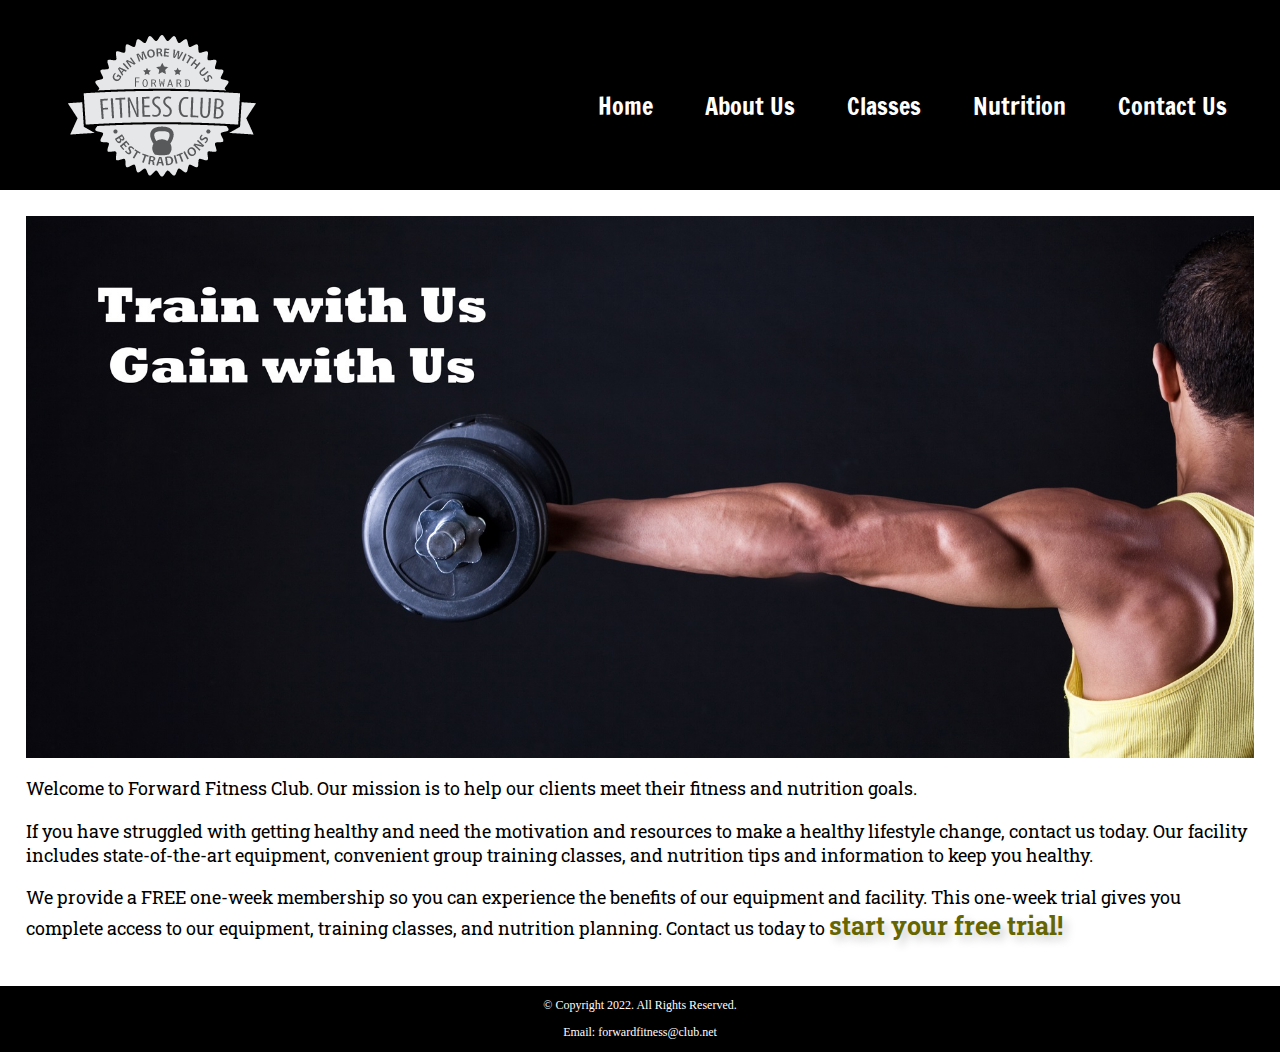
<file: index.html>
<!doctype html>
<!-- This website template was created by: LIN KEXIN  -->
<html lang="en">
    <head>
        <title>Forward Fitness Club</title>
        <meta charset="utf-8">
        <meta name="viewport" content="width=device-width, initial-scale=1">
        <link href="https://fonts.googleapis.com/css?family=Francois+One&family=Roboto+Slab&display=swap" rel="stylesheet">
        <link rel="stylesheet" href="css/style.css">

    </head>
    <body>
        <div id="container">
            <!-- Mobile Nav -->
            <nav class="mobile-nav">
                <div id="menu-links">
                    <a href="index.html">Home</a>
                    <a href="aboutus.html">About Us</a>
                    <a href="classes.html">Classes</a>
                    <a href="nutrition.html">Nutrition</a>
                    <a href="contact.html">Contact Us</a>
                </div>
                <a class="menu-icon" onclick="hamburger()">
                    <div>&#9776;</div>
                </a>
            </nav>

            <!-- Use the header area for the website name or logo -->
            <header>
                <a href="index.html"> <img src="images/forward-fitness-logo.png" id="ffc-logo"
                        alt="Forward Fitness Club logo"> </a>
            </header>

            <!-- Tablet, Desktop Nav -->
            <nav class="tablet-desktop">
                <ul>
                    <li> <a href="index.html">Home</a> </li>
                    <li><a href="aboutus.html">About Us</a> </li>
                    <li><a href="classes.html">Classes</a> </li>
                    <li><a href="nutrition.html">Nutrition</a> </li>
                    <li><a href="contact.html">Contact Us</a> </li>
                </ul>
            </nav>

            <main>

                <div class="mobile">

                    <p>Welcome to Forward Fitness Club. Our mission is to help our
                    clients meet their fitness and nutrition goals.</p>

                    <h3>FREE One-Week Trial Membership!</h3>
                    <p>Call Us Today to Get Started</p>
                    <p class="tel-link"><a href="tel:8145559608">(814) 555-9608</a></p>

                    <h4>Fitness Club Hours:</h4>
                    <ul class="hours">
                        <li>Mon-Thu: 6:00am-6:00pm</li>
                        <li>Friday: 6:00am-4:00pm</li>
                        <li>Saturday: 8:00am-6:00pm</li>
                        <li>Sunday: Closed</li>
                    </ul>

                </div>

                <!-- Hero Image -->
                <div id="hero" class="tablet-desktop">
                    <img src="images/hero-image.jpg"
                        alt="left arm extended holding a weight">
                </div>

                <div class="tablet-desktop">

                    <p>Welcome to Forward Fitness Club. Our mission
                        is to help our clients meet their fitness and
                        nutrition goals.</p>

                    <p>If you have struggled with getting healthy and need the
                        motivation and resources to make a
                        healthy lifestyle change, contact us today. Our facility
                        includes state-of-the-art equipment,
                        convenient group training classes, and nutrition tips
                        and information to keep you healthy.</p>

                    <p>We provide a FREE one-week membership so you can
                        experience the benefits of our
                        equipment and facility. This one-week trial gives you
                        complete access to our equipment,
                        training classes, and nutrition planning. Contact us
                        today to <span class="action">start your free trial!</span></p>

                </div>
            </main>

            <footer>
                <p>&copy; Copyright 2022. All Rights Reserved.</p>
                <p>Email: <a
                        href="mailto:forwardfitness@club.net">forwardfitness@club.net</a></p>
            </footer>
        </div>
        <script src="script.js"></script>
    </body>
</html>
</file>
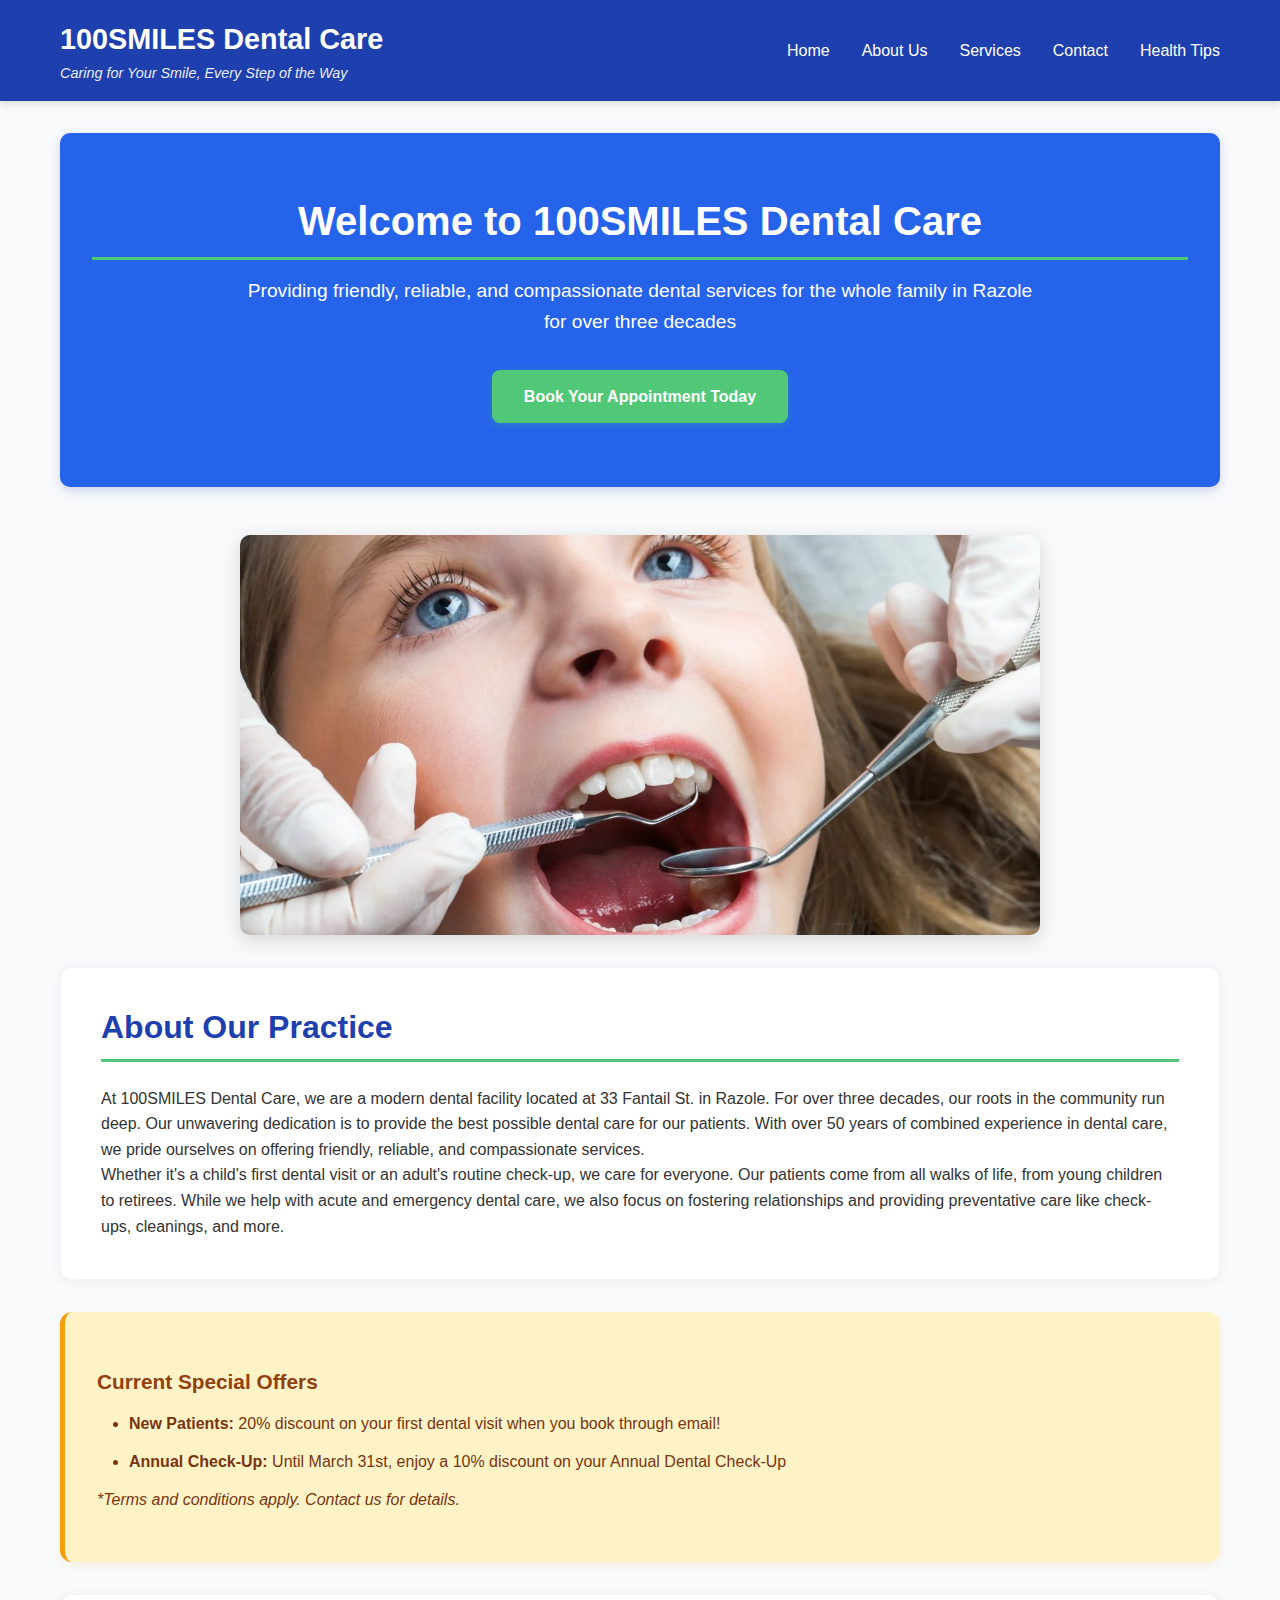
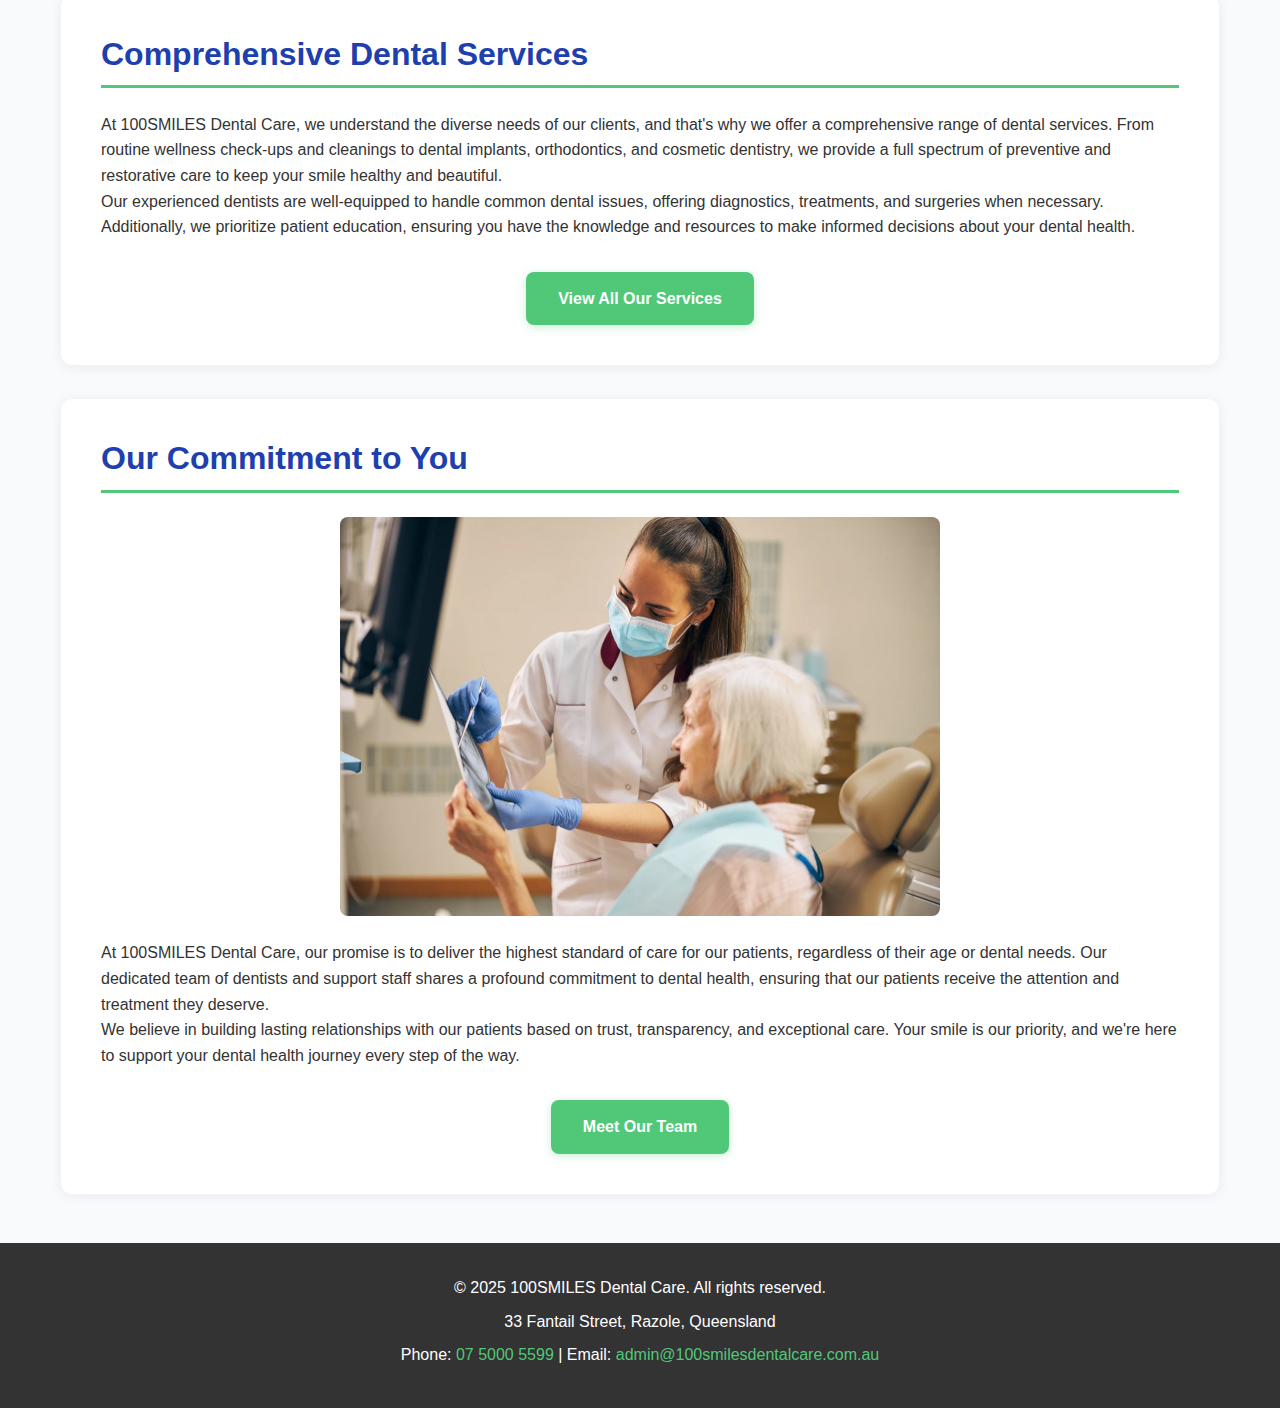
<file: CP1406_Assignment1/index.html>
<!DOCTYPE html>
<html lang="en">
<head>
    <meta charset="UTF-8">
    <meta name="viewport" content="width=device-width, initial-scale=1.0">
    <title>100SMILES Dental Care - Your Family Dentist in Razole</title>
    <link rel="stylesheet" href="styles.css">
</head>
<body>
    <header>
        <div class="header-content">
            <div class="logo">
                <h1>100SMILES Dental Care</h1>
                <p class="tagline">Caring for Your Smile, Every Step of the Way</p>
            </div>
            <nav>
                <ul>
                    <li><a href="index.html">Home</a></li>
                    <li><a href="about.html">About Us</a></li>
                    <li><a href="services.html">Services</a></li>
                    <li><a href="contact.html">Contact</a></li>
                    <li><a href="resources.html">Health Tips</a></li>
                </ul>
            </nav>
        </div>
    </header>

    <main>
        <div class="hero">
            <h2>Welcome to 100SMILES Dental Care</h2>
            <p>Providing friendly, reliable, and compassionate dental services for the whole family in Razole for over three decades</p>
            <a href="contact.html" class="btn">Book Your Appointment Today</a>
        </div>

        <img src="images/dental-71839952.jpg" alt="Friendly dental care for children" class="hero-image">

        <section>
            <h2>About Our Practice</h2>
            <p>At 100SMILES Dental Care, we are a modern dental facility located at 33 Fantail St. in Razole. For over three decades, our roots in the community run deep. Our unwavering dedication is to provide the best possible dental care for our patients. With over 50 years of combined experience in dental care, we pride ourselves on offering friendly, reliable, and compassionate services.</p>
            
            <p>Whether it's a child's first dental visit or an adult's routine check-up, we care for everyone. Our patients come from all walks of life, from young children to retirees. While we help with acute and emergency dental care, we also focus on fostering relationships and providing preventative care like check-ups, cleanings, and more.</p>
        </section>

        <div class="promotions">
            <h3>Current Special Offers</h3>
            <ul>
                <li><strong>New Patients:</strong> 20% discount on your first dental visit when you book through email!</li>
                <li><strong>Annual Check-Up:</strong> Until March 31st, enjoy a 10% discount on your Annual Dental Check-Up</li>
            </ul>
            <p><em>*Terms and conditions apply. Contact us for details.</em></p>
        </div>

        <section>
            <h2>Comprehensive Dental Services</h2>
            <p>At 100SMILES Dental Care, we understand the diverse needs of our clients, and that's why we offer a comprehensive range of dental services. From routine wellness check-ups and cleanings to dental implants, orthodontics, and cosmetic dentistry, we provide a full spectrum of preventive and restorative care to keep your smile healthy and beautiful.</p>
            
            <p>Our experienced dentists are well-equipped to handle common dental issues, offering diagnostics, treatments, and surgeries when necessary. Additionally, we prioritize patient education, ensuring you have the knowledge and resources to make informed decisions about your dental health.</p>
            
            <p class="text-center mt-2">
                <a href="services.html" class="btn">View All Our Services</a>
            </p>
        </section>

        <section>
            <h2>Our Commitment to You</h2>
            <img src="images/dental-372290824.jpg" alt="Professional dental care" class="section-image">
            
            <p>At 100SMILES Dental Care, our promise is to deliver the highest standard of care for our patients, regardless of their age or dental needs. Our dedicated team of dentists and support staff shares a profound commitment to dental health, ensuring that our patients receive the attention and treatment they deserve.</p>
            
            <p>We believe in building lasting relationships with our patients based on trust, transparency, and exceptional care. Your smile is our priority, and we're here to support your dental health journey every step of the way.</p>
            
            <p class="text-center mt-2">
                <a href="about.html" class="btn">Meet Our Team</a>
            </p>
        </section>
    </main>

    <footer>
        <p>&copy; 2025 100SMILES Dental Care. All rights reserved.</p>
        <p>33 Fantail Street, Razole, Queensland</p>
        <p>Phone: <a href="tel:0750005599">07 5000 5599</a> | Email: <a href="mailto:admin@100smilesdentalcare.com.au">admin@100smilesdentalcare.com.au</a></p>
    </footer>
</body>
</html>
</file>
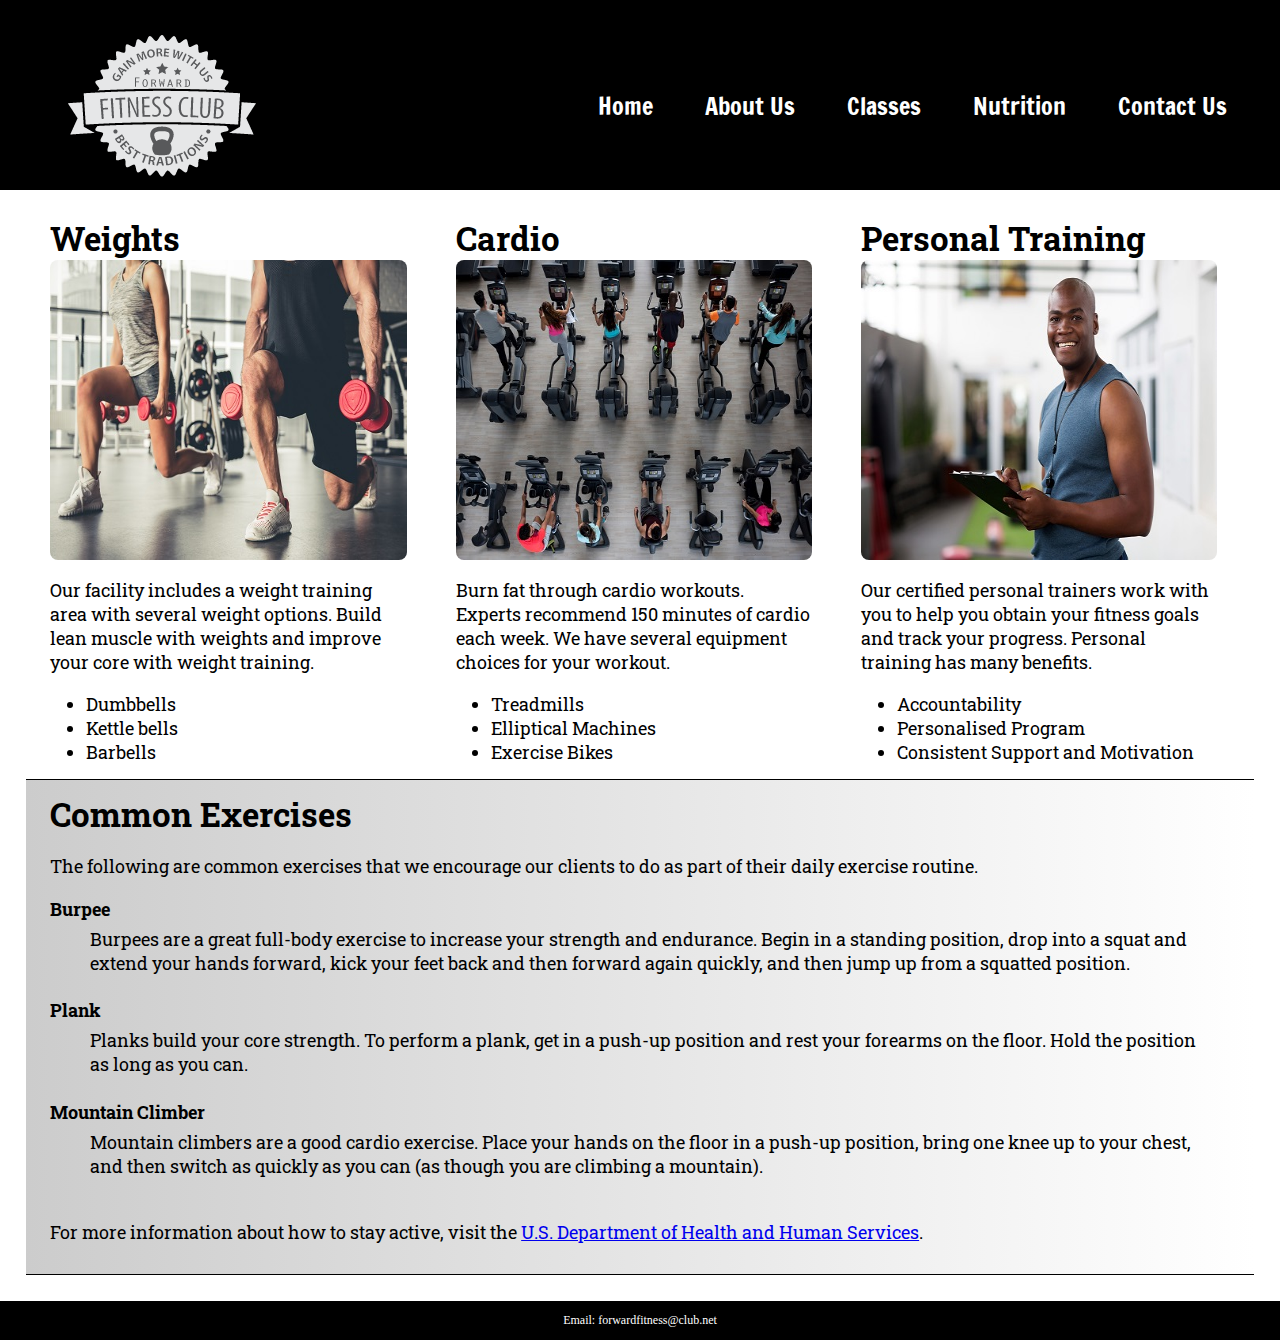
<file: aboutus.html>
<!DOCTYPE html>
<html lang="en">
<head>
  <meta charset="UTF-8" />
  <meta name="viewport" content="width=device-width, initial-scale=1.0"/>
  <title>Forward Fitness Club — About</title>
  <link href="https://fonts.googleapis.com/css?family=Francois+One&family=Roboto+Slab&display=swap" rel="stylesheet">
  <link rel="stylesheet" href="css/style.css" />
</head>
<body>
  <div id="container">
    <!-- Mobile Nav -->
    <nav class="mobile-nav">
      <div id="menu-links">
        <a href="index.html">Home</a>
        <a href="aboutus.html">About Us</a>
        <a href="classes.html">Classes</a>
        <a href="nutrition.html">Nutrition</a>
        <a href="contact.html">Contact Us</a>
      </div>
      <a class="menu-icon" onclick="hamburger()">
        <div>&#9776;</div>
      </a>
    </nav>

    <header>
      <a href="index.html">
        <img src="images/forward-fitness-logo.png" id="ffc-logo"
             alt="Forward Fitness Club logo">
      </a>
    </header>

    <!-- Tablet, Desktop Nav -->
    <nav class="tablet-desktop">
      <ul>
        <li><a href="index.html">Home</a></li>
        <li><a href="aboutus.html">About Us</a></li>
        <li><a href="classes.html">Classes</a></li>
        <li><a href="nutrition.html">Nutrition</a></li>
        <li><a href="contact.html">Contact Us</a></li>
      </ul>
    </nav>

    <main>
      <!-- Weights block (Part 4 / Figure 12) -->
      <div id="weights">
        <h1>Weights</h1>
        <img src="images/people-with-weights.jpg" class="round"
             alt="Two people working out with a weight in each hand"
             height="300" width="450">
        <p>Our facility includes a weight training area with several weight options. Build lean muscle with weights and improve your core with weight training.</p>
        <ul class="tablet-desktop">
          <li>Dumbbells</li>
          <li>Kettle bells</li>
          <li>Barbells</li>
        </ul>
      </div>

      <!-- Cardio block (Part 4 continuation) -->
      <div id="cardio">
        <h1>Cardio</h1>
        <img class="equip round" src="images/people-workingout-machines.jpg"
             alt="Cardio Equipment" height="300" width="450">
        <p> Burn fat through cardio workouts. Experts recommend 150 minutes  of cardio each week. We have several equipment choices for your workout.</p>
        <ul class="tablet-desktop">
          <li>Treadmills</li>
          <li>Elliptical Machines</li>
          <li>Exercise Bikes</li>
        </ul>
      </div>

      <!-- Personal Training block (Part 4 continuation) -->
      <div id="training">
        <h1>Personal Training</h1>
        <img class="equip round" src="images/personal-trainer.jpg"
             alt="Personal Training" height="300" width="450">
        <p> Our certified personal trainers work with you to help you obtain your fitness  goals and track your progress. Personal training has many benefits.</p>
        <ul class="tablet-desktop">
          <li>Accountability</li>
          <li>Personalised Program</li>
          <li>Consistent Support and Motivation</li>
        </ul>
      </div>

      <!-- Description list + absolute link (Part 5) -->
      <div id="exercises">
        <h1>Common Exercises</h1>
        <p>The following are common exercises that we encourage our clients to do as part of their daily exercise routine.</p>

        <dl>
          <dt>Burpee</dt>
          <dd>Burpees are a great full-body exercise to increase your strength and
endurance.  Begin in a standing position, drop into a squat and extend your
hands forward, kick your feet back and then forward again quickly, and then
jump up from a squatted position. </dd>

          <dt>Plank</dt>
          <dd>Planks build your core strength. To perform a plank, get in a push-up
position and rest your forearms on the floor. Hold the position as long as you
can. </dd>

          <dt>Mountain Climber</dt>
          <dd>Mountain climbers are a good cardio exercise. Place your hands on the
floor in a push-up position, bring one knee up to your chest, and then switch as
quickly as you can (as though you are climbing a mountain).</dd>
        </dl>

        <p>For more information about how to stay active, visit the
          <a href="https://www.hhs.gov/fitness/be-active/index.html" target="_blank">U.S.
  Department of Health and Human Services</a>.
        </p>
      </div>
    </main>

    <footer>
      <p>Email: <a href="mailto:forwardfitness@club.net">forwardfitness@club.net</a></p>
    </footer>
  </div>
  <script src="script.js"></script>
</body>
</html>
</file>
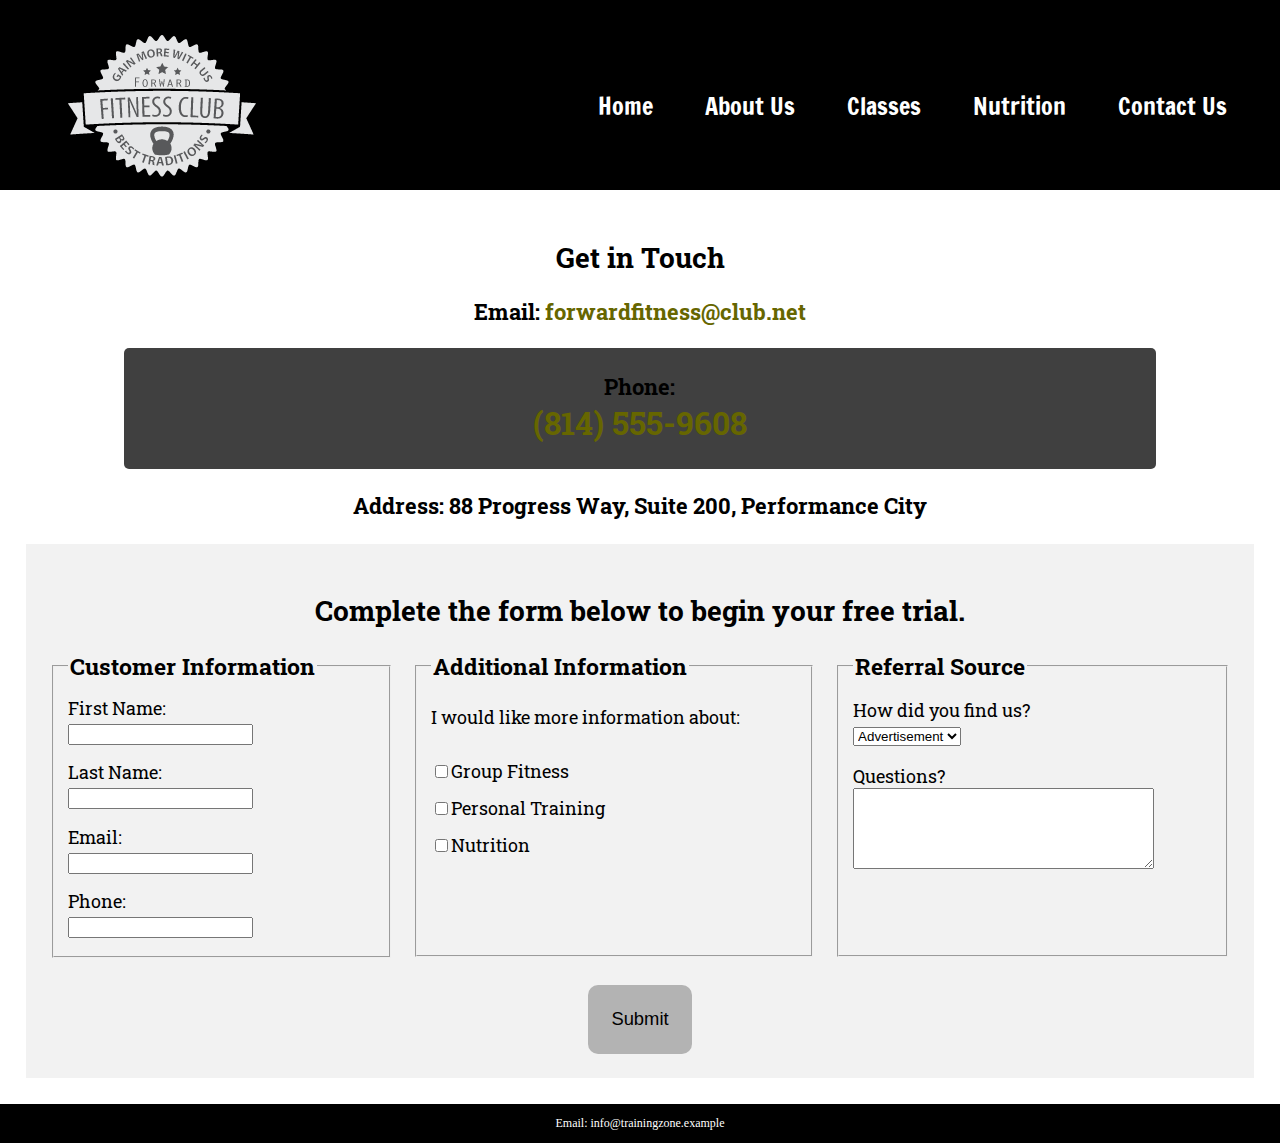
<file: contact.html>
<!DOCTYPE html>
<html lang="en">
    <head>
        <meta charset="UTF-8" />
        <meta name="viewport" content="width=device-width, initial-scale=1.0" />
        <title>Forward Fitness Club — Contact</title>
        <link href="https://fonts.googleapis.com/css?family=Francois+One&family=Roboto+Slab&display=swap" rel="stylesheet">
        <link rel="stylesheet" href="css/style.css" />
    </head>
    <body>
        <div id="container">
            <!-- Mobile Nav -->
            <nav class="mobile-nav">
                <div id="menu-links">
                    <a href="index.html">Home</a>
                    <a href="aboutus.html">About Us</a>
                    <a href="classes.html">Classes</a>
                    <a href="nutrition.html">Nutrition</a>
                    <a href="contact.html">Contact Us</a>
                </div>
                <a class="menu-icon" onclick="hamburger()">
                    <div>&#9776;</div>
                </a>
            </nav>

            <header>
                <a href="index.html">
                    <img src="images/forward-fitness-logo.png" id="ffc-logo"
                        alt="Forward Fitness Club logo">
                </a>
            </header>

            <!-- Tablet, Desktop Nav -->
            <nav class="tablet-desktop">
                <ul>
                    <li><a href="index.html">Home</a></li>
                    <li><a href="aboutus.html">About Us</a></li>
                    <li><a href="classes.html">Classes</a></li>
                    <li><a href="nutrition.html">Nutrition</a></li>
                    <li><a href="contact.html">Contact Us</a></li>
                </ul>
            </nav>

            <main>
                <section id="contact">
                    <h2>Get in Touch</h2>
                    <h3>Email: <a
                            href="mailto:forwardfitness@club.net">forwardfitness@club.net</a></h3>
                    <h3 class="tel-link">Phone: <a href="tel:+18145559608">(814) 555-9608</a></h3>
                    <h3>Address: 88 Progress Way, Suite 200, Performance
                        City</h3>
                </section>

                <div id="form">
                    <h2>Complete the form below to begin your free trial.</h2>
                    <form name="contactForm" class="form-grid" onsubmit="return validateContactForm()">
                        <fieldset>
                            <legend>Customer Information</legend>
                            <label for="fName">First Name:</label>
                            <input type="text" name="fName" id="fName">
                            <label for="lName">Last Name:</label>
                            <input type="text" name="lName" id="lName">
                            <label for="email">Email:</label>
                            <input type="email" name="email" id="email">
                            <label for="phone">Phone:</label>
                            <input type="tel" id="phone" name="phone">
                        </fieldset>

                        <fieldset>
                            <legend>Additional Information</legend>
                            <p>I would like more information about:</p>
                            <label for="grpfit"><input type="checkbox" name="interest" id="grpfit"
                                    value="Group Fitness">Group Fitness</label>
                            <label for="prtrain"><input type="checkbox" name="interest" id="prtrain"
                                    value="Personal Training">Personal Training</label>
                            <label for="nutr"><input type="checkbox" name="interest" id="nutr"
                                    value="Nutrition">Nutrition</label>
                        </fieldset>

                        <fieldset>
                            <legend>Referral Source</legend>
                            <label for="reference">How did you find us?</label>
                            <select name="reference" id="reference">
                                <option value="ad">Advertisement</option>
                                <option value="friend">Friend</option>
                                <option value="google">Google</option>
                                <option value="social">Social Media</option>
                                <option value="other">Other</option>
                            </select>
                            <label for="questions">Questions?</label>
                            <textarea id="questions" name="questions" rows="5" cols="35"></textarea>
                        </fieldset>

                        <input type="submit" id="submit" value="Submit" class="btn">
                    </form>
                </div>
            </main>

            <footer>
                <p>Email: <a
                        href="mailto:info@trainingzone.example">info@trainingzone.example</a></p>
            </footer>
        </div>
        <script src="script.js"></script>
    </body>
</html>
</file>
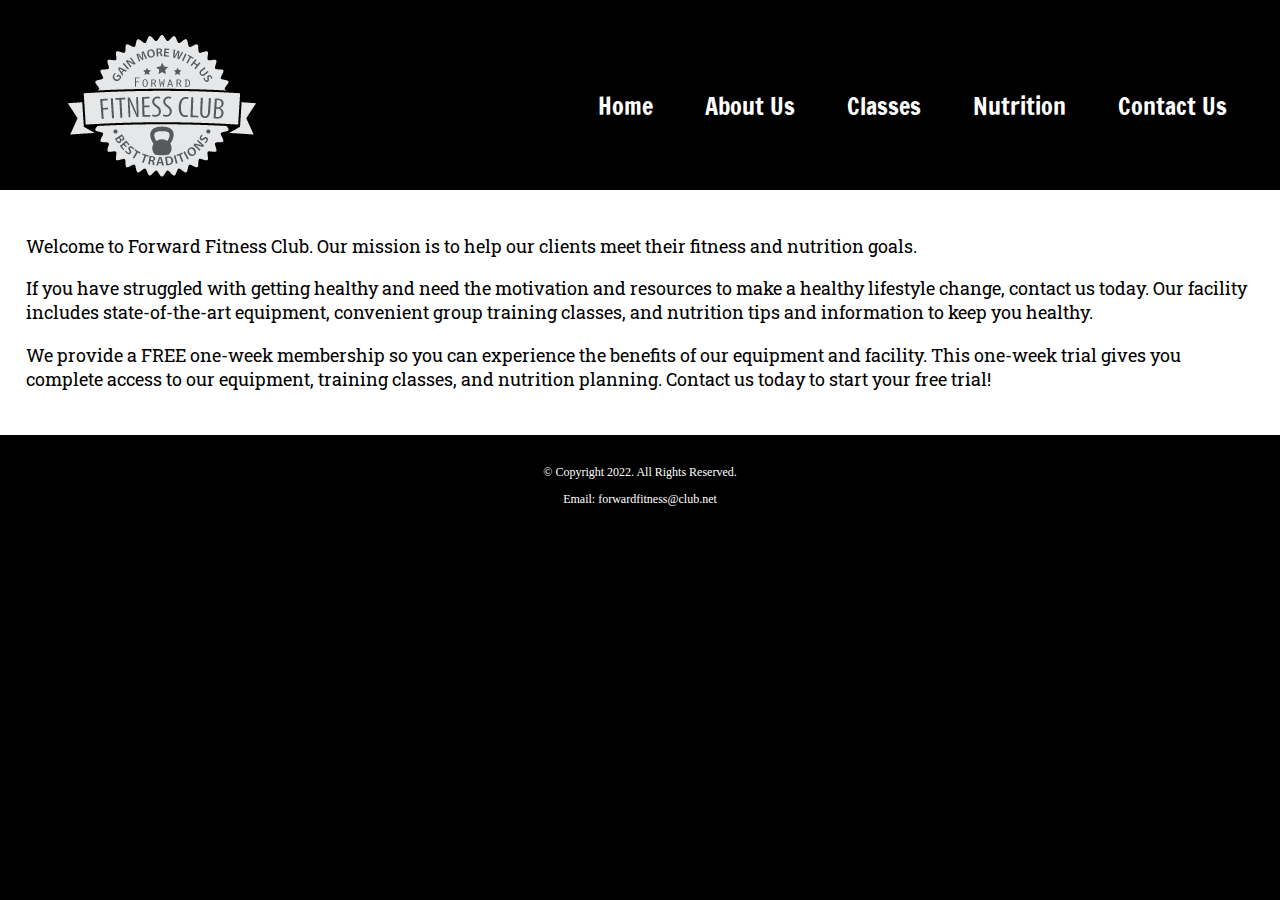
<file: template.html>
<!doctype html>
<!-- This website template was created by: LIN KEXIN  -->
<html lang="en">
    <head>
        <title>Forward Fitness Club</title>
        <meta charset="utf-8">
        <meta name="viewport" content="width=device-width, initial-scale=1">
        <link href="https://fonts.googleapis.com/css?family=Francois+One&family=Roboto+Slab&display=swap" rel="stylesheet">
        <link rel="stylesheet" href="css/style.css">
    </head>
    <body>
        <div id="container">
            <!-- Mobile Nav -->
            <nav class="mobile-nav">
                <div id="menu-links">
                    <a href="index.html">Home</a>
                    <a href="aboutus.html">About Us</a>
                    <a href="classes.html">Classes</a>
                    <a href="nutrition.html">Nutrition</a>
                    <a href="contact.html">Contact Us</a>
                </div>
                <a class="menu-icon" onclick="hamburger()">
                    <div>&#9776;</div>
                </a>
            </nav>

            <!-- Use the header area for the website name or logo -->
            <header>
                <a href="index.html">
                    <img src="images/forward-fitness-logo.png" id="ffc-logo"
                        alt="Forward Fitness Club logo">
                </a>
            </header>

            <!-- Tablet, Desktop Nav -->
            <nav class="tablet-desktop">
                <ul>
                    <li><a href="index.html">Home</a></li>
                    <li><a href="aboutus.html">About Us</a></li>
                    <li><a href="classes.html">Classes</a></li>
                    <li><a href="nutrition.html">Nutrition</a></li>
                    <li><a href="contact.html">Contact Us</a></li>
                </ul>
            </nav>

            <main>
                <div id="intro">
                    <!-- Main content goes here -->
                    <p>Welcome to Forward Fitness Club. Our mission is to help
                        our clients meet their fitness and
                        nutrition goals.</p>
                    <p>If you have struggled with getting healthy and need the
                        motivation and resources to make a
                        healthy lifestyle change, contact us today. Our facility
                        includes state-of-the-art equipment,
                        convenient group training classes, and nutrition tips
                        and information to keep you healthy.</p>
                    <p>We provide a FREE one-week membership so you can
                        experience the benefits of our
                        equipment and facility. This one-week trial gives you
                        complete access to our equipment,
                        training classes, and nutrition planning. Contact us
                        today to start your free trial!</p>
                </div>
            </main>

            <footer><br>
                <p>&copy; Copyright 2022. All Rights Reserved.</p>
                <p>Email: <a
                        href="mailto:forwardfitness@club.net">forwardfitness@club.net</a></p>
            </footer>
        </div>
        <script src="script.js"></script>
    </body>
</html>
</file>
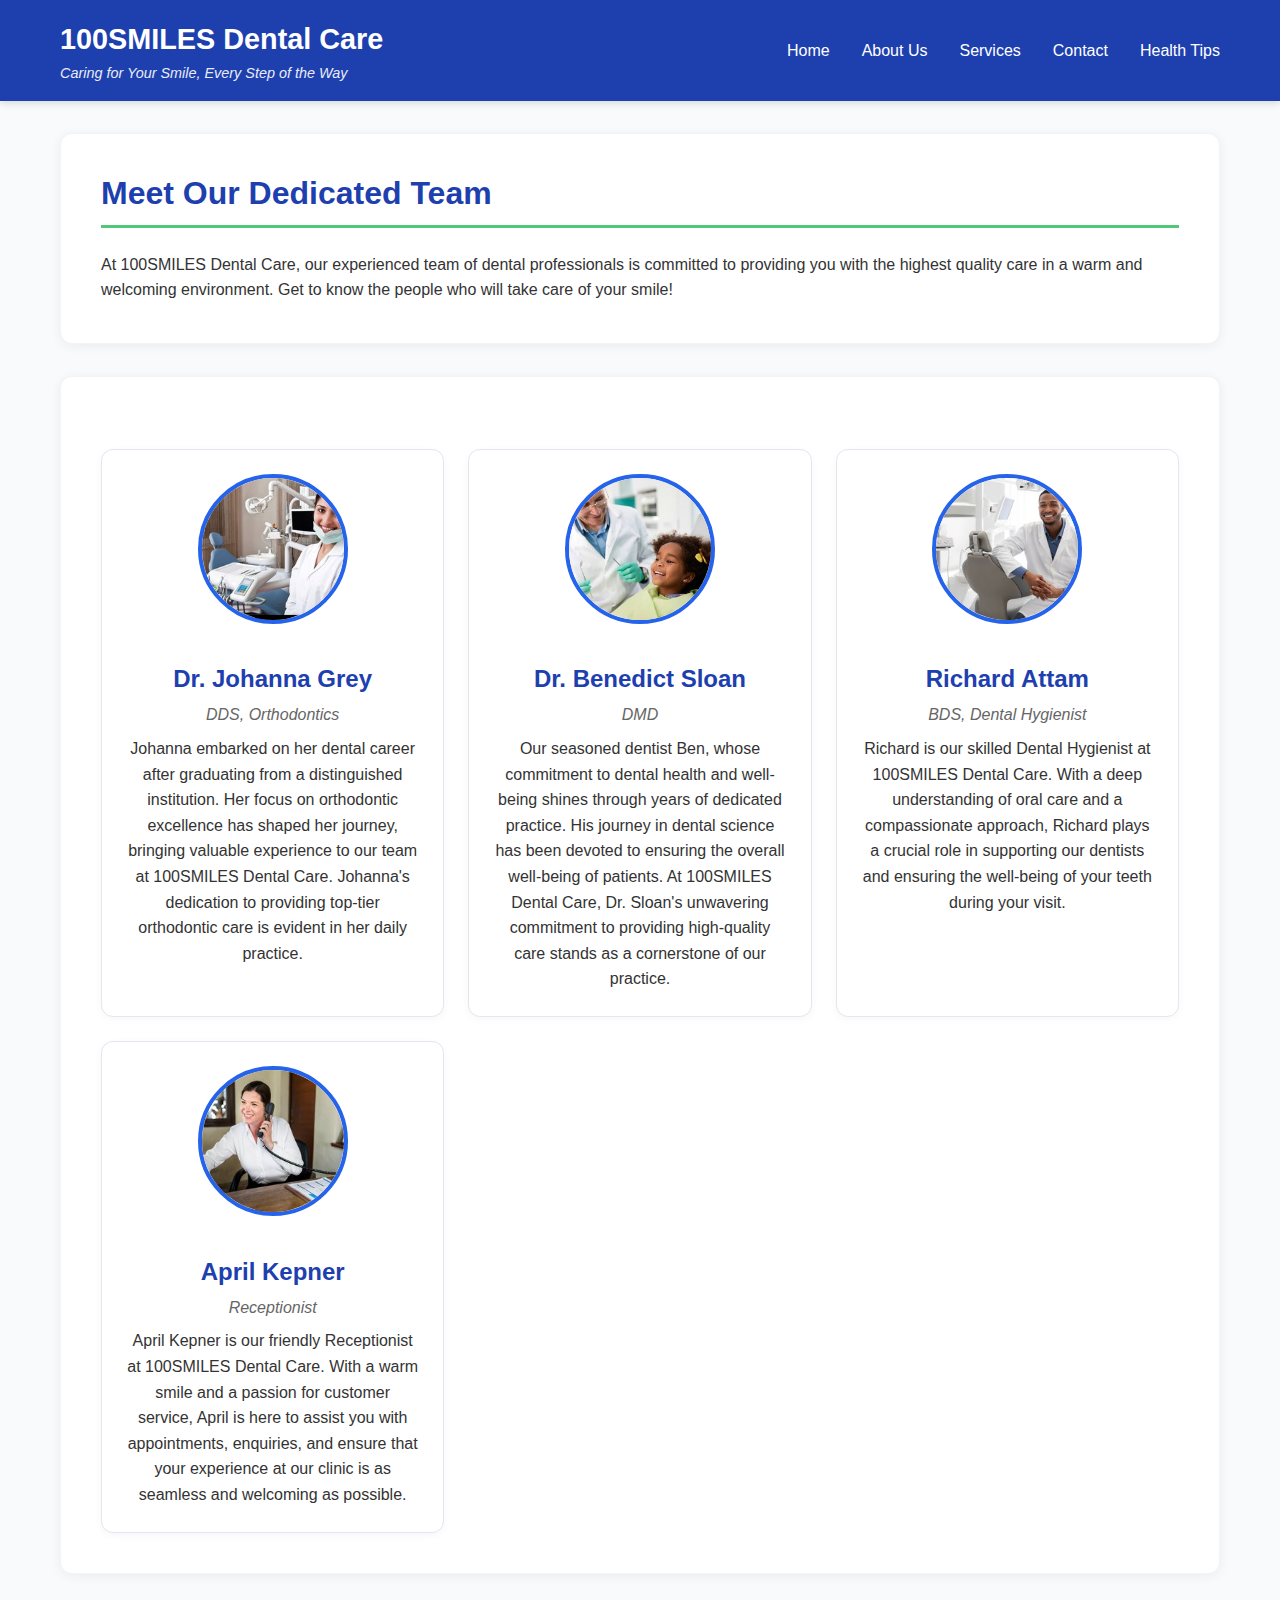
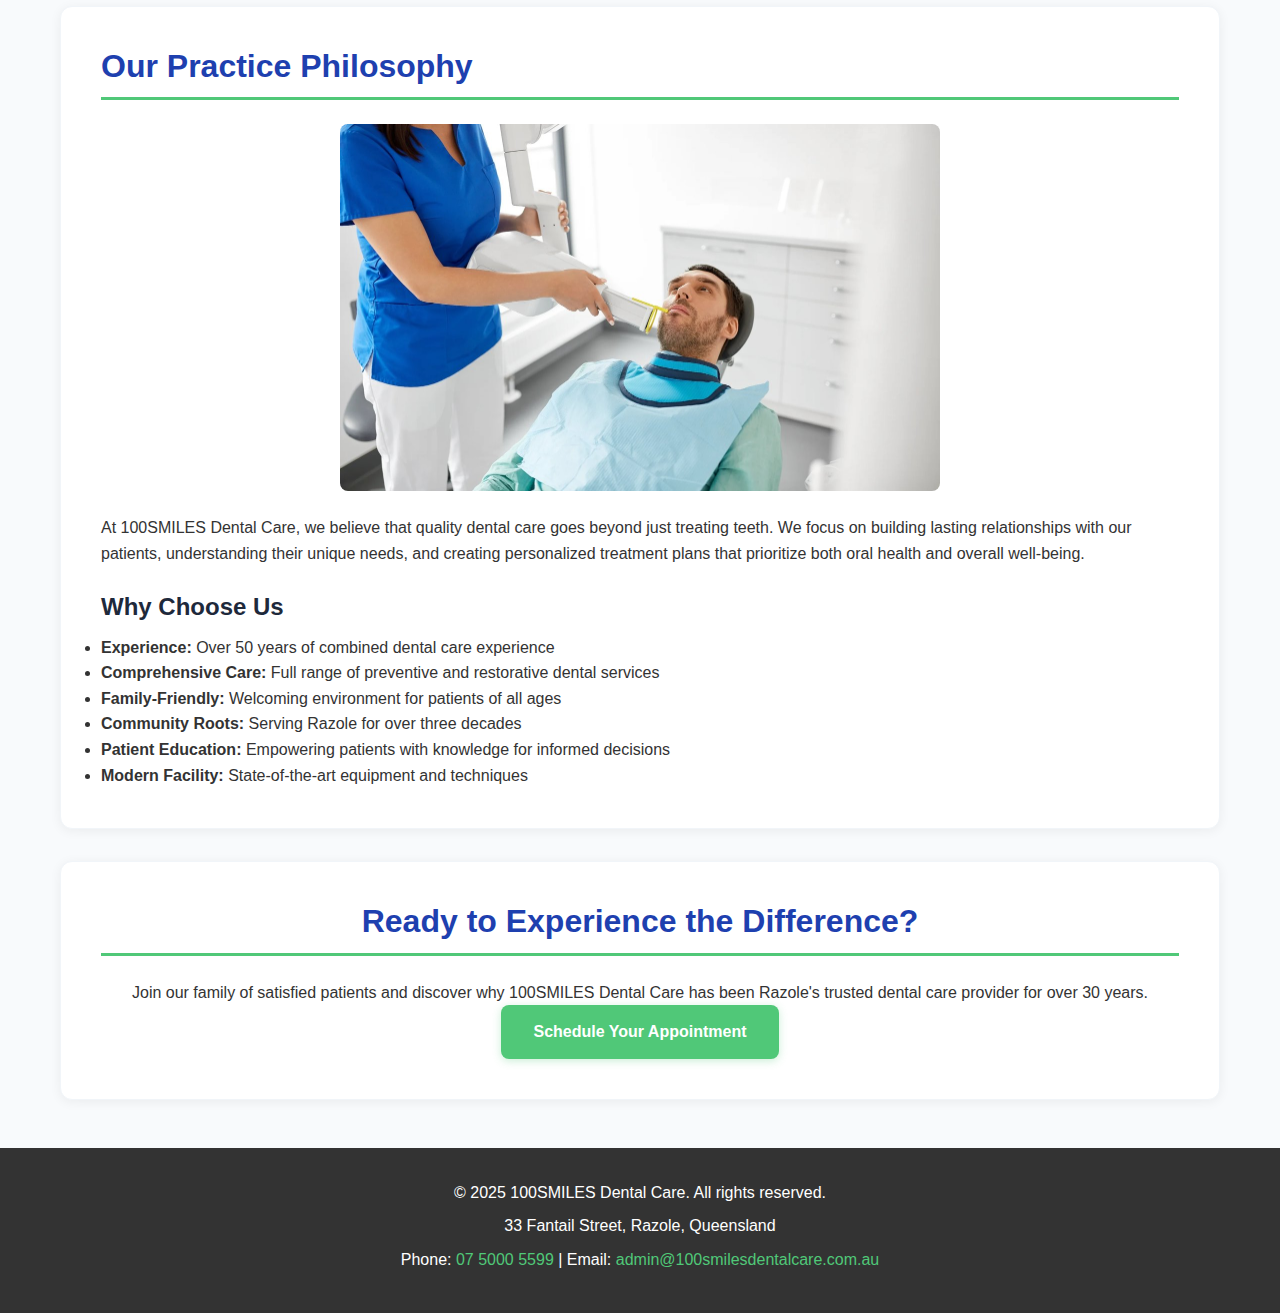
<file: CP1406_Assignment1/about.html>
<!DOCTYPE html>
<html lang="en">
<head>
    <meta charset="UTF-8">
    <meta name="viewport" content="width=device-width, initial-scale=1.0">
    <title>About Us - 100SMILES Dental Care</title>
    <link rel="stylesheet" href="styles.css">
</head>
<body>
    <header>
        <div class="header-content">
            <div class="logo">
                <h1>100SMILES Dental Care</h1>
                <p class="tagline">Caring for Your Smile, Every Step of the Way</p>
            </div>
            <nav>
                <ul>
                    <li><a href="index.html">Home</a></li>
                    <li><a href="about.html">About Us</a></li>
                    <li><a href="services.html">Services</a></li>
                    <li><a href="contact.html">Contact</a></li>
                    <li><a href="resources.html">Health Tips</a></li>
                </ul>
            </nav>
        </div>
    </header>

    <main>
        <section>
            <h2>Meet Our Dedicated Team</h2>
            <p>At 100SMILES Dental Care, our experienced team of dental professionals is committed to providing you with the highest quality care in a warm and welcoming environment. Get to know the people who will take care of your smile!</p>
        </section>

        <section>
            <div class="team-grid">
                <div class="team-member">
                    <img src="images/dr-johanna-grey.jpg" alt="Dr. Johanna Grey, Orthodontics Specialist">
                    <h3>Dr. Johanna Grey</h3>
                    <p class="title">DDS, Orthodontics</p>
                    <p>Johanna embarked on her dental career after graduating from a distinguished institution. Her focus on orthodontic excellence has shaped her journey, bringing valuable experience to our team at 100SMILES Dental Care. Johanna's dedication to providing top-tier orthodontic care is evident in her daily practice.</p>
                </div>

                <div class="team-member">
                    <img src="images/dr-benedict-sloan.jpg" alt="Dr. Benedict Sloan, General Dentistry">
                    <h3>Dr. Benedict Sloan</h3>
                    <p class="title">DMD</p>
                    <p>Our seasoned dentist Ben, whose commitment to dental health and well-being shines through years of dedicated practice. His journey in dental science has been devoted to ensuring the overall well-being of patients. At 100SMILES Dental Care, Dr. Sloan's unwavering commitment to providing high-quality care stands as a cornerstone of our practice.</p>
                </div>

                <div class="team-member">
                    <img src="images/richard-attam.jpg" alt="Richard Attam, Dental Hygienist">
                    <h3>Richard Attam</h3>
                    <p class="title">BDS, Dental Hygienist</p>
                    <p>Richard is our skilled Dental Hygienist at 100SMILES Dental Care. With a deep understanding of oral care and a compassionate approach, Richard plays a crucial role in supporting our dentists and ensuring the well-being of your teeth during your visit.</p>
                </div>

                <div class="team-member">
                    <img src="images/april-kepner.jpg" alt="April Kepner, Receptionist">
                    <h3>April Kepner</h3>
                    <p class="title">Receptionist</p>
                    <p>April Kepner is our friendly Receptionist at 100SMILES Dental Care. With a warm smile and a passion for customer service, April is here to assist you with appointments, enquiries, and ensure that your experience at our clinic is as seamless and welcoming as possible.</p>
                </div>
            </div>
        </section>

        <section>
            <h2>Our Practice Philosophy</h2>
            <img src="images/dental-244031852.jpg" alt="Modern dental care environment" class="section-image">
            
            <p>At 100SMILES Dental Care, we believe that quality dental care goes beyond just treating teeth. We focus on building lasting relationships with our patients, understanding their unique needs, and creating personalized treatment plans that prioritize both oral health and overall well-being.</p>

            <h3>Why Choose Us</h3>
            <ul>
                <li><strong>Experience:</strong> Over 50 years of combined dental care experience</li>
                <li><strong>Comprehensive Care:</strong> Full range of preventive and restorative dental services</li>
                <li><strong>Family-Friendly:</strong> Welcoming environment for patients of all ages</li>
                <li><strong>Community Roots:</strong> Serving Razole for over three decades</li>
                <li><strong>Patient Education:</strong> Empowering patients with knowledge for informed decisions</li>
                <li><strong>Modern Facility:</strong> State-of-the-art equipment and techniques</li>
            </ul>
        </section>

        <section class="text-center">
            <h2>Ready to Experience the Difference?</h2>
            <p>Join our family of satisfied patients and discover why 100SMILES Dental Care has been Razole's trusted dental care provider for over 30 years.</p>
            <a href="contact.html" class="btn">Schedule Your Appointment</a>
        </section>
    </main>

    <footer>
        <p>&copy; 2025 100SMILES Dental Care. All rights reserved.</p>
        <p>33 Fantail Street, Razole, Queensland</p>
        <p>Phone: <a href="tel:0750005599">07 5000 5599</a> | Email: <a href="mailto:admin@100smilesdentalcare.com.au">admin@100smilesdentalcare.com.au</a></p>
    </footer>
</body>
</html>
</file>
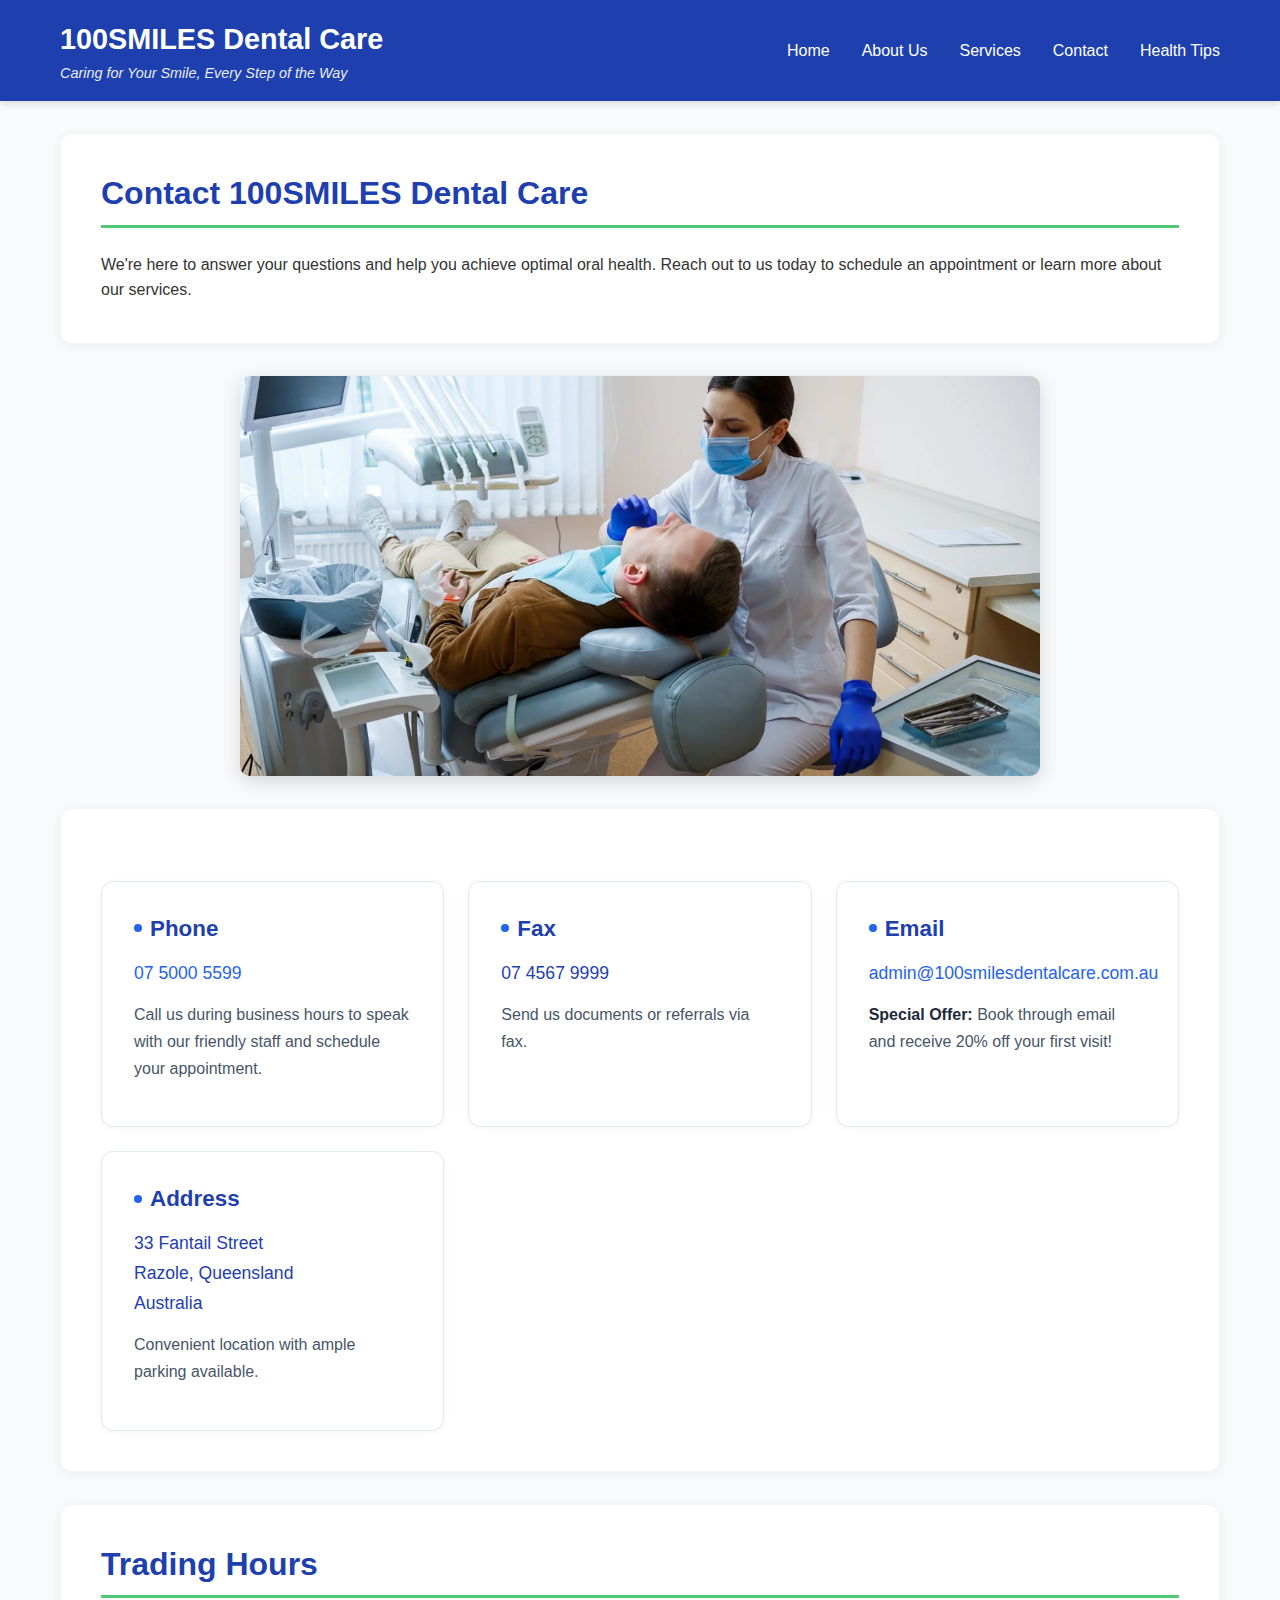
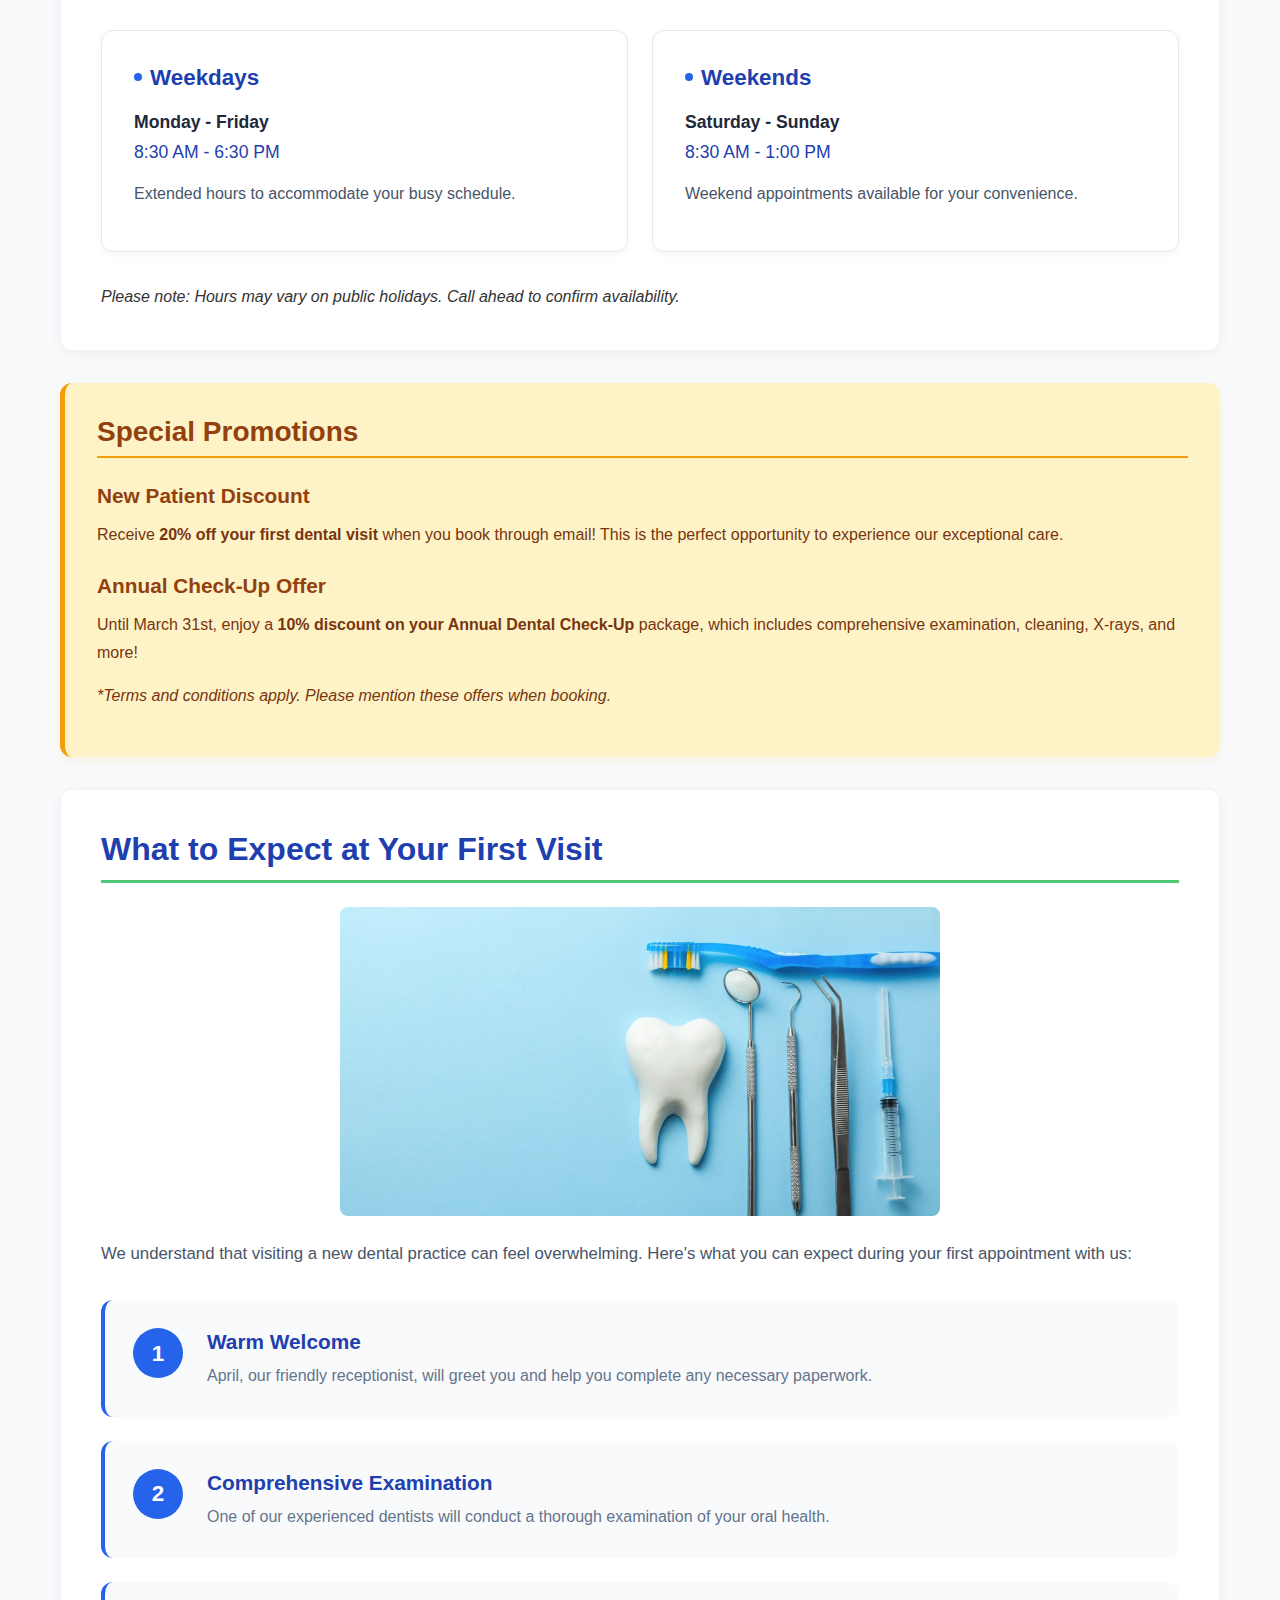
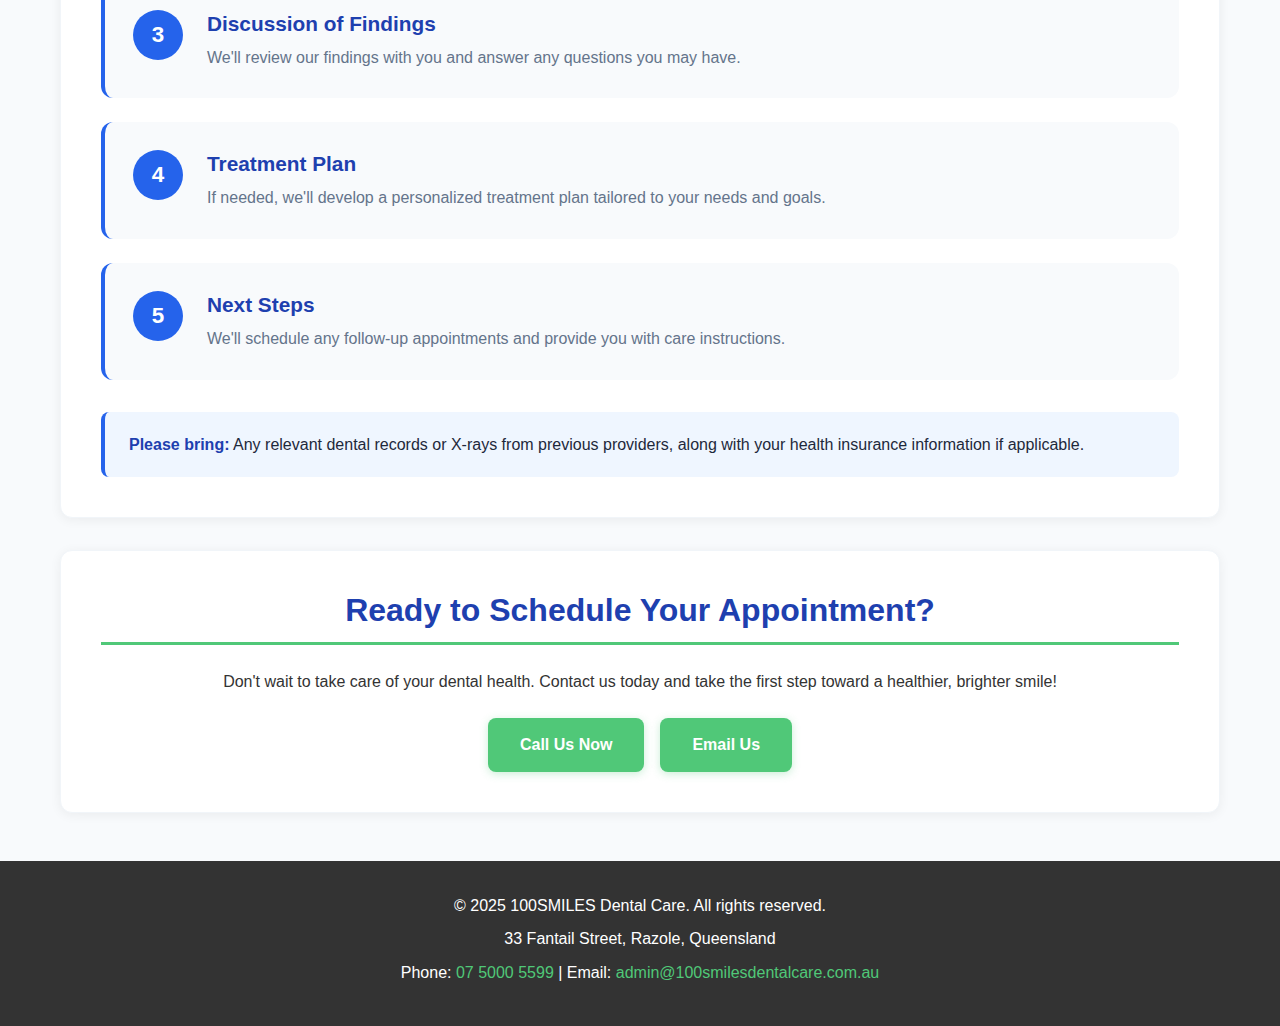
<file: CP1406_Assignment1/contact.html>
<!DOCTYPE html>
<html lang="en">
<head>
    <meta charset="UTF-8">
    <meta name="viewport" content="width=device-width, initial-scale=1.0">
    <title>Contact Us - 100SMILES Dental Care</title>
    <link rel="stylesheet" href="styles.css">
</head>
<body>
    <header>
        <div class="header-content">
            <div class="logo">
                <h1>100SMILES Dental Care</h1>
                <p class="tagline">Caring for Your Smile, Every Step of the Way</p>
            </div>
            <nav>
                <ul>
                    <li><a href="index.html">Home</a></li>
                    <li><a href="about.html">About Us</a></li>
                    <li><a href="services.html">Services</a></li>
                    <li><a href="contact.html">Contact</a></li>
                    <li><a href="resources.html">Health Tips</a></li>
                </ul>
            </nav>
        </div>
    </header>

    <main>
        <section>
            <h2>Contact 100SMILES Dental Care</h2>
            <p>We're here to answer your questions and help you achieve optimal oral health. Reach out to us today to schedule an appointment or learn more about our services.</p>
        </section>

        <img src="images/dental-473854744.jpg" alt="Professional dental consultation" class="hero-image">

        <section>
            <div class="contact-info">
                <div class="contact-card">
                    <h3>Phone</h3>
                    <p><a href="tel:0750005599">07 5000 5599</a></p>
                    <p>Call us during business hours to speak with our friendly staff and schedule your appointment.</p>
                </div>

                <div class="contact-card">
                    <h3>Fax</h3>
                    <p>07 4567 9999</p>
                    <p>Send us documents or referrals via fax.</p>
                </div>

                <div class="contact-card">
                    <h3>Email</h3>
                    <p><a href="mailto:admin@100smilesdentalcare.com.au">admin@100smilesdentalcare.com.au</a></p>
                    <p><strong>Special Offer:</strong> Book through email and receive 20% off your first visit!</p>
                </div>

                <div class="contact-card">
                    <h3>Address</h3>
                    <p>33 Fantail Street<br>
                    Razole, Queensland<br>
                    Australia</p>
                    <p>Convenient location with ample parking available.</p>
                </div>
            </div>
        </section>

        <section>
            <h2>Trading Hours</h2>
            <div class="contact-info">
                <div class="contact-card">
                    <h3>Weekdays</h3>
                    <p><strong>Monday - Friday</strong><br>
                    8:30 AM - 6:30 PM</p>
                    <p>Extended hours to accommodate your busy schedule.</p>
                </div>

                <div class="contact-card">
                    <h3>Weekends</h3>
                    <p><strong>Saturday - Sunday</strong><br>
                    8:30 AM - 1:00 PM</p>
                    <p>Weekend appointments available for your convenience.</p>
                </div>
            </div>
            
            <p class="mt-2"><em>Please note: Hours may vary on public holidays. Call ahead to confirm availability.</em></p>
        </section>

        <div class="promotions">
            <h2>Special Promotions</h2>
            <h3>New Patient Discount</h3>
            <p>Receive <strong>20% off your first dental visit</strong> when you book through email! This is the perfect opportunity to experience our exceptional care.</p>
            
            <h3>Annual Check-Up Offer</h3>
            <p>Until March 31st, enjoy a <strong>10% discount on your Annual Dental Check-Up</strong> package, which includes comprehensive examination, cleaning, X-rays, and more!</p>
            
            <p><em>*Terms and conditions apply. Please mention these offers when booking.</em></p>
        </div>

        <section>
            <h2>What to Expect at Your First Visit</h2>
            <img src="images/dental-261497775.jpg" alt="Dental tools and equipment" class="section-image">
            
            <p class="visit-intro">We understand that visiting a new dental practice can feel overwhelming. Here's what you can expect during your first appointment with us:</p>
            
            <div class="visit-steps">
                <div class="visit-step">
                    <div class="step-number">1</div>
                    <div class="step-content">
                        <h3>Warm Welcome</h3>
                        <p>April, our friendly receptionist, will greet you and help you complete any necessary paperwork.</p>
                    </div>
                </div>
                
                <div class="visit-step">
                    <div class="step-number">2</div>
                    <div class="step-content">
                        <h3>Comprehensive Examination</h3>
                        <p>One of our experienced dentists will conduct a thorough examination of your oral health.</p>
                    </div>
                </div>
                
                <div class="visit-step">
                    <div class="step-number">3</div>
                    <div class="step-content">
                        <h3>Discussion of Findings</h3>
                        <p>We'll review our findings with you and answer any questions you may have.</p>
                    </div>
                </div>
                
                <div class="visit-step">
                    <div class="step-number">4</div>
                    <div class="step-content">
                        <h3>Treatment Plan</h3>
                        <p>If needed, we'll develop a personalized treatment plan tailored to your needs and goals.</p>
                    </div>
                </div>
                
                <div class="visit-step">
                    <div class="step-number">5</div>
                    <div class="step-content">
                        <h3>Next Steps</h3>
                        <p>We'll schedule any follow-up appointments and provide you with care instructions.</p>
                    </div>
                </div>
            </div>
            
            <div class="visit-note">
                <p><strong>Please bring:</strong> Any relevant dental records or X-rays from previous providers, along with your health insurance information if applicable.</p>
            </div>
        </section>

        <section class="text-center">
            <h2>Ready to Schedule Your Appointment?</h2>
            <p>Don't wait to take care of your dental health. Contact us today and take the first step toward a healthier, brighter smile!</p>
            <div class="btn-group">
                <a href="tel:0750005599" class="btn">Call Us Now</a>
                <a href="mailto:admin@100smilesdentalcare.com.au?subject=Appointment Request" class="btn btn-email">Email Us</a>
            </div>
        </section>
    </main>

    <footer>
        <p>&copy; 2025 100SMILES Dental Care. All rights reserved.</p>
        <p>33 Fantail Street, Razole, Queensland</p>
        <p>Phone: <a href="tel:0750005599">07 5000 5599</a> | Email: <a href="mailto:admin@100smilesdentalcare.com.au">admin@100smilesdentalcare.com.au</a></p>
    </footer>
</body>
</html>
</file>
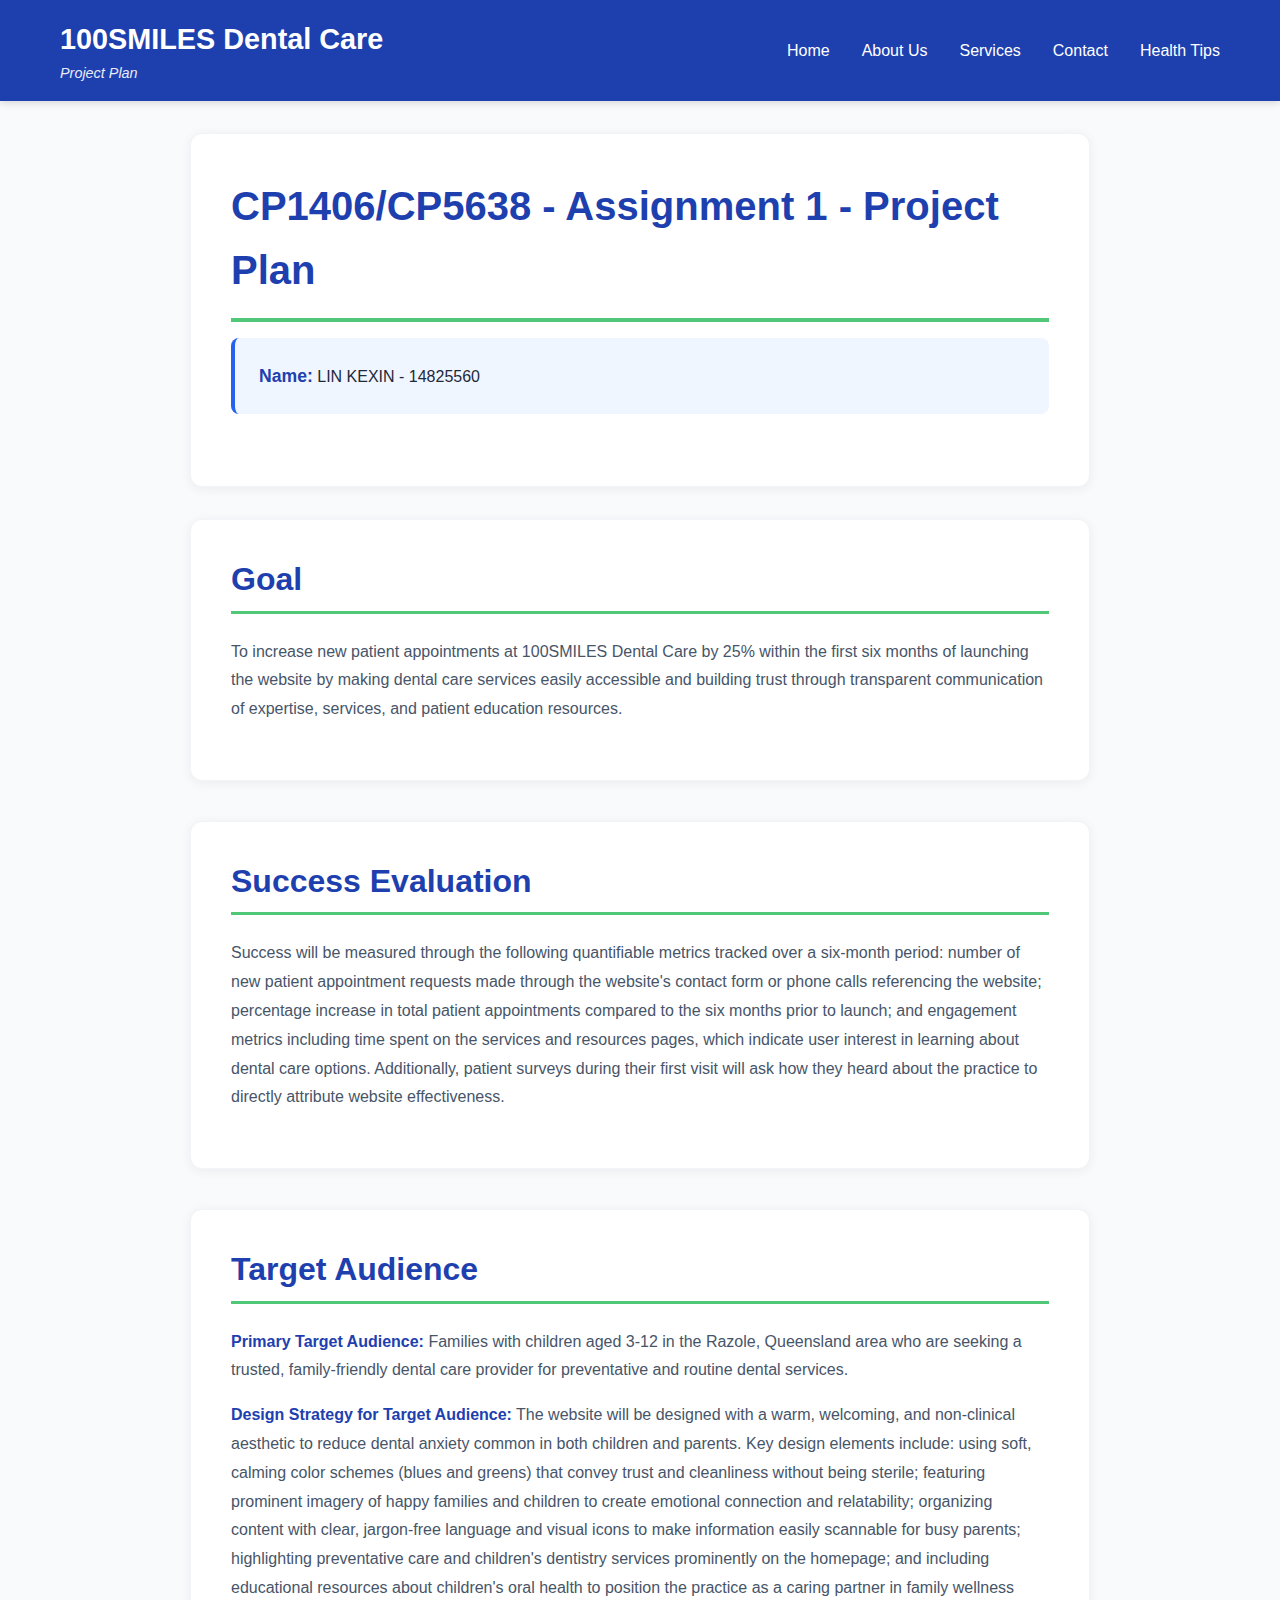
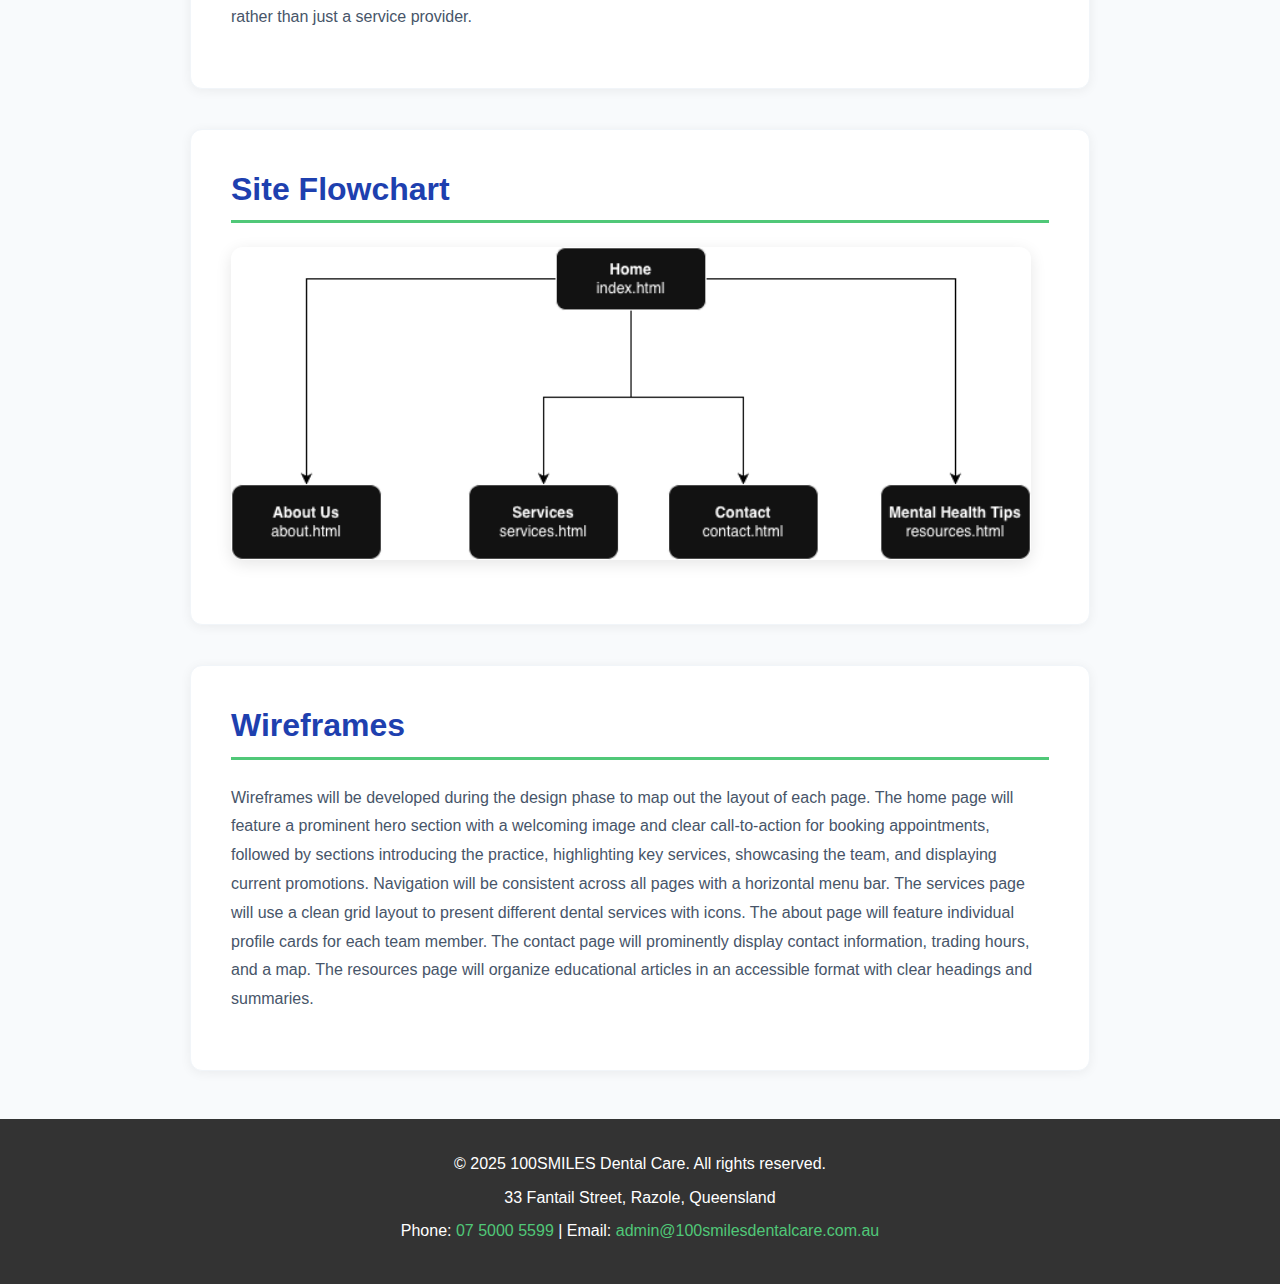
<file: CP1406_Assignment1/plan.html>
<!DOCTYPE html>
<html lang="en">
<head>
    <meta charset="UTF-8">
    <meta name="viewport" content="width=device-width, initial-scale=1.0">
    <title>Project Plan - 100SMILES Dental Care</title>
    <link rel="stylesheet" href="styles.css">
</head>
<body>
    <header>
        <div class="header-content">
            <div class="logo">
                <h1>100SMILES Dental Care</h1>
                <p class="tagline">Project Plan</p>
            </div>
            <nav>
                <ul>
                    <li><a href="index.html">Home</a></li>
                    <li><a href="about.html">About Us</a></li>
                    <li><a href="services.html">Services</a></li>
                    <li><a href="contact.html">Contact</a></li>
                    <li><a href="resources.html">Health Tips</a></li>
                </ul>
            </nav>
        </div>
    </header>

    <main>
        <div class="plan-container">
            <section>
                <h1 class="plan-title">CP1406/CP5638 - Assignment 1 - Project Plan</h1>
                
                <div class="plan-intro">
                    <p><strong>Name:</strong> LIN KEXIN - 14825560</p>
                </div>
            </section>

            <section class="plan-section">
                <h2>Goal</h2>
                <p>To increase new patient appointments at 100SMILES Dental Care by 25% within the first six months of launching the website by making dental care services easily accessible and building trust through transparent communication of expertise, services, and patient education resources.</p>
            </section>

            <section class="plan-section">
                <h2>Success Evaluation</h2>
                <p>Success will be measured through the following quantifiable metrics tracked over a six-month period: number of new patient appointment requests made through the website's contact form or phone calls referencing the website; percentage increase in total patient appointments compared to the six months prior to launch; and engagement metrics including time spent on the services and resources pages, which indicate user interest in learning about dental care options. Additionally, patient surveys during their first visit will ask how they heard about the practice to directly attribute website effectiveness.</p>
            </section>

            <section class="plan-section">
                <h2>Target Audience</h2>
                <p><strong>Primary Target Audience:</strong> Families with children aged 3-12 in the Razole, Queensland area who are seeking a trusted, family-friendly dental care provider for preventative and routine dental services.</p>
                
                <p><strong>Design Strategy for Target Audience:</strong> The website will be designed with a warm, welcoming, and non-clinical aesthetic to reduce dental anxiety common in both children and parents. Key design elements include: using soft, calming color schemes (blues and greens) that convey trust and cleanliness without being sterile; featuring prominent imagery of happy families and children to create emotional connection and relatability; organizing content with clear, jargon-free language and visual icons to make information easily scannable for busy parents; highlighting preventative care and children's dentistry services prominently on the homepage; and including educational resources about children's oral health to position the practice as a caring partner in family wellness rather than just a service provider.</p>
            </section>

            <section class="plan-section">
                <h2>Site Flowchart</h2>
                <img src="flowchart.png" alt="Site Flowchart showing website structure with Home page linking to About Us, Services, Contact, and Dental Health Tips pages">
            </section>

            <section class="plan-section">
                <h2>Wireframes</h2>
                <p>Wireframes will be developed during the design phase to map out the layout of each page. The home page will feature a prominent hero section with a welcoming image and clear call-to-action for booking appointments, followed by sections introducing the practice, highlighting key services, showcasing the team, and displaying current promotions. Navigation will be consistent across all pages with a horizontal menu bar. The services page will use a clean grid layout to present different dental services with icons. The about page will feature individual profile cards for each team member. The contact page will prominently display contact information, trading hours, and a map. The resources page will organize educational articles in an accessible format with clear headings and summaries.</p>
            </section>
        </div>
    </main>

    <footer>
        <p>&copy; 2025 100SMILES Dental Care. All rights reserved.</p>
        <p>33 Fantail Street, Razole, Queensland</p>
        <p>Phone: <a href="tel:0750005599">07 5000 5599</a> | Email: <a href="mailto:admin@100smilesdentalcare.com.au">admin@100smilesdentalcare.com.au</a></p>
    </footer>
</body>
</html>
</file>
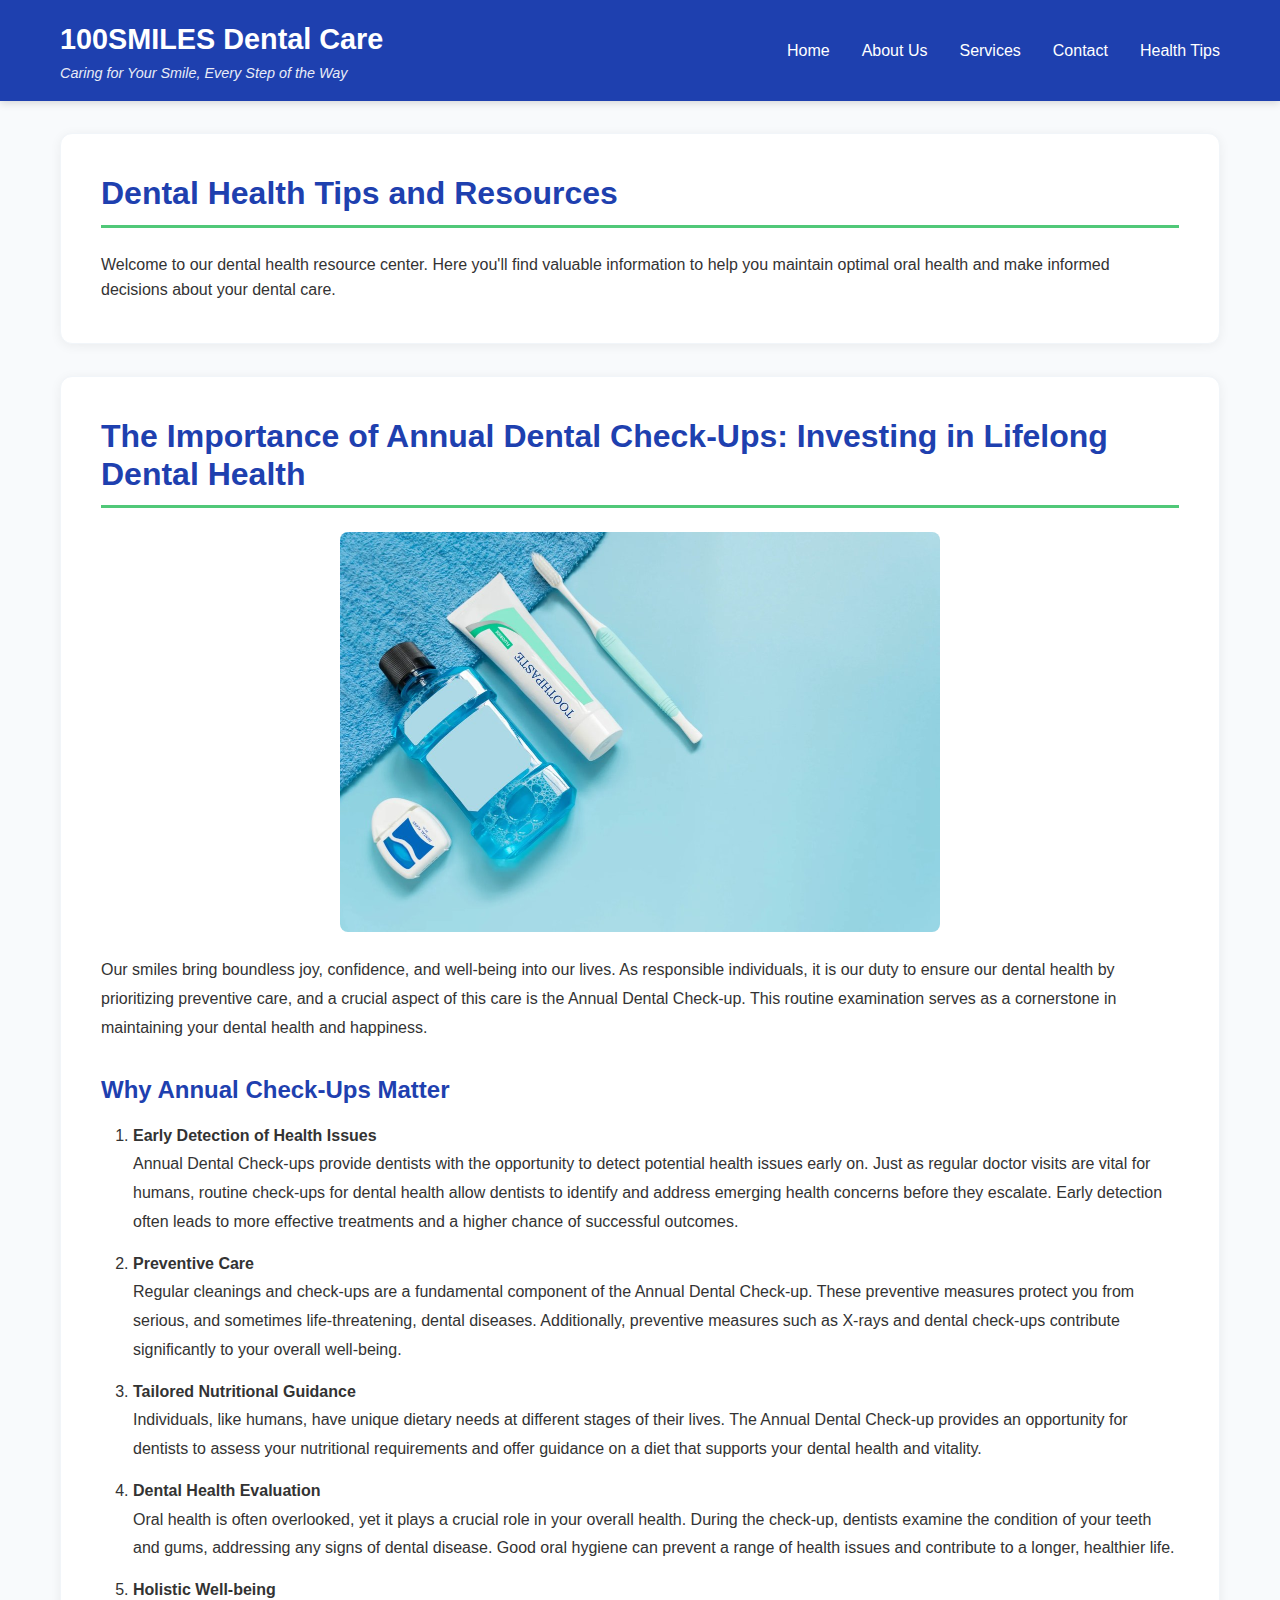
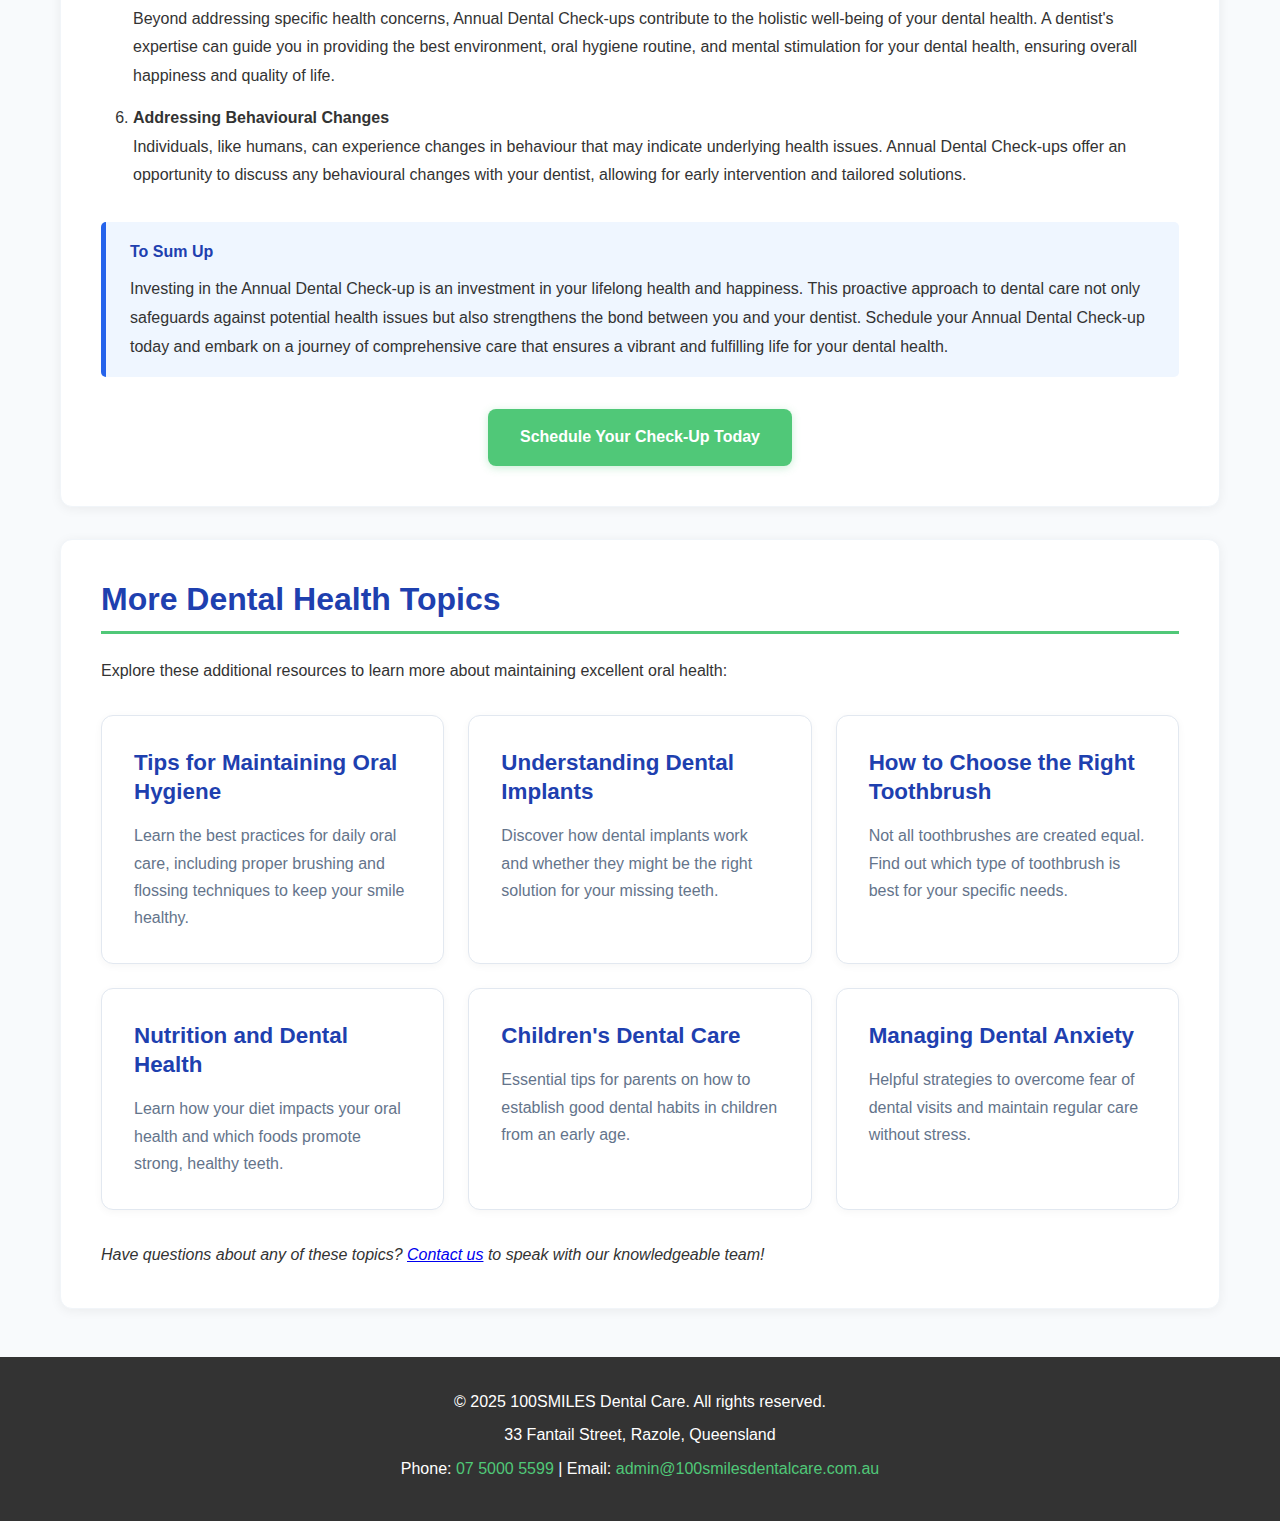
<file: CP1406_Assignment1/resources.html>
<!DOCTYPE html>
<html lang="en">
<head>
    <meta charset="UTF-8">
    <meta name="viewport" content="width=device-width, initial-scale=1.0">
    <title>Dental Health Tips - 100SMILES Dental Care</title>
    <link rel="stylesheet" href="styles.css">
</head>
<body>
    <header>
        <div class="header-content">
            <div class="logo">
                <h1>100SMILES Dental Care</h1>
                <p class="tagline">Caring for Your Smile, Every Step of the Way</p>
            </div>
            <nav>
                <ul>
                    <li><a href="index.html">Home</a></li>
                    <li><a href="about.html">About Us</a></li>
                    <li><a href="services.html">Services</a></li>
                    <li><a href="contact.html">Contact</a></li>
                    <li><a href="resources.html">Health Tips</a></li>
                </ul>
            </nav>
        </div>
    </header>

    <main>
        <section>
            <h2>Dental Health Tips and Resources</h2>
            <p>Welcome to our dental health resource center. Here you'll find valuable information to help you maintain optimal oral health and make informed decisions about your dental care.</p>
        </section>

        <section>
            <article>
                <h2>The Importance of Annual Dental Check-Ups: Investing in Lifelong Dental Health</h2>
                
                <img src="images/dental-283903376.jpg" alt="Professional dental examination" class="section-image">
                
                <p>Our smiles bring boundless joy, confidence, and well-being into our lives. As responsible individuals, it is our duty to ensure our dental health by prioritizing preventive care, and a crucial aspect of this care is the Annual Dental Check-up. This routine examination serves as a cornerstone in maintaining your dental health and happiness.</p>

                <h3>Why Annual Check-Ups Matter</h3>

                <ol>
                    <li>
                        <h4>Early Detection of Health Issues</h4>
                        <p>Annual Dental Check-ups provide dentists with the opportunity to detect potential health issues early on. Just as regular doctor visits are vital for humans, routine check-ups for dental health allow dentists to identify and address emerging health concerns before they escalate. Early detection often leads to more effective treatments and a higher chance of successful outcomes.</p>
                    </li>

                    <li>
                        <h4>Preventive Care</h4>
                        <p>Regular cleanings and check-ups are a fundamental component of the Annual Dental Check-up. These preventive measures protect you from serious, and sometimes life-threatening, dental diseases. Additionally, preventive measures such as X-rays and dental check-ups contribute significantly to your overall well-being.</p>
                    </li>

                    <li>
                        <h4>Tailored Nutritional Guidance</h4>
                        <p>Individuals, like humans, have unique dietary needs at different stages of their lives. The Annual Dental Check-up provides an opportunity for dentists to assess your nutritional requirements and offer guidance on a diet that supports your dental health and vitality.</p>
                    </li>

                    <li>
                        <h4>Dental Health Evaluation</h4>
                        <p>Oral health is often overlooked, yet it plays a crucial role in your overall health. During the check-up, dentists examine the condition of your teeth and gums, addressing any signs of dental disease. Good oral hygiene can prevent a range of health issues and contribute to a longer, healthier life.</p>
                    </li>

                    <li>
                        <h4>Holistic Well-being</h4>
                        <p>Beyond addressing specific health concerns, Annual Dental Check-ups contribute to the holistic well-being of your dental health. A dentist's expertise can guide you in providing the best environment, oral hygiene routine, and mental stimulation for your dental health, ensuring overall happiness and quality of life.</p>
                    </li>

                    <li>
                        <h4>Addressing Behavioural Changes</h4>
                        <p>Individuals, like humans, can experience changes in behaviour that may indicate underlying health issues. Annual Dental Check-ups offer an opportunity to discuss any behavioural changes with your dentist, allowing for early intervention and tailored solutions.</p>
                    </li>
                </ol>

                <div class="article-note">
                    <h4>To Sum Up</h4>
                    <p>Investing in the Annual Dental Check-up is an investment in your lifelong health and happiness. This proactive approach to dental care not only safeguards against potential health issues but also strengthens the bond between you and your dentist. Schedule your Annual Dental Check-up today and embark on a journey of comprehensive care that ensures a vibrant and fulfilling life for your dental health.</p>
                </div>

                <p class="text-center mt-2">
                    <a href="contact.html" class="btn">Schedule Your Check-Up Today</a>
                </p>
            </article>
        </section>

        <section>
            <h2>More Dental Health Topics</h2>
            <p>Explore these additional resources to learn more about maintaining excellent oral health:</p>
            
            <div class="services-grid">
                <div class="service-card">
                    <h3>Tips for Maintaining Oral Hygiene</h3>
                    <p>Learn the best practices for daily oral care, including proper brushing and flossing techniques to keep your smile healthy.</p>
                </div>

                <div class="service-card">
                    <h3>Understanding Dental Implants</h3>
                    <p>Discover how dental implants work and whether they might be the right solution for your missing teeth.</p>
                </div>

                <div class="service-card">
                    <h3>How to Choose the Right Toothbrush</h3>
                    <p>Not all toothbrushes are created equal. Find out which type of toothbrush is best for your specific needs.</p>
                </div>

                <div class="service-card">
                    <h3>Nutrition and Dental Health</h3>
                    <p>Learn how your diet impacts your oral health and which foods promote strong, healthy teeth.</p>
                </div>

                <div class="service-card">
                    <h3>Children's Dental Care</h3>
                    <p>Essential tips for parents on how to establish good dental habits in children from an early age.</p>
                </div>

                <div class="service-card">
                    <h3>Managing Dental Anxiety</h3>
                    <p>Helpful strategies to overcome fear of dental visits and maintain regular care without stress.</p>
                </div>
            </div>

            <p class="mt-2"><em>Have questions about any of these topics? <a href="contact.html">Contact us</a> to speak with our knowledgeable team!</em></p>
        </section>
    </main>

    <footer>
        <p>&copy; 2025 100SMILES Dental Care. All rights reserved.</p>
        <p>33 Fantail Street, Razole, Queensland</p>
        <p>Phone: <a href="tel:0750005599">07 5000 5599</a> | Email: <a href="mailto:admin@100smilesdentalcare.com.au">admin@100smilesdentalcare.com.au</a></p>
    </footer>
</body>
</html>
</file>
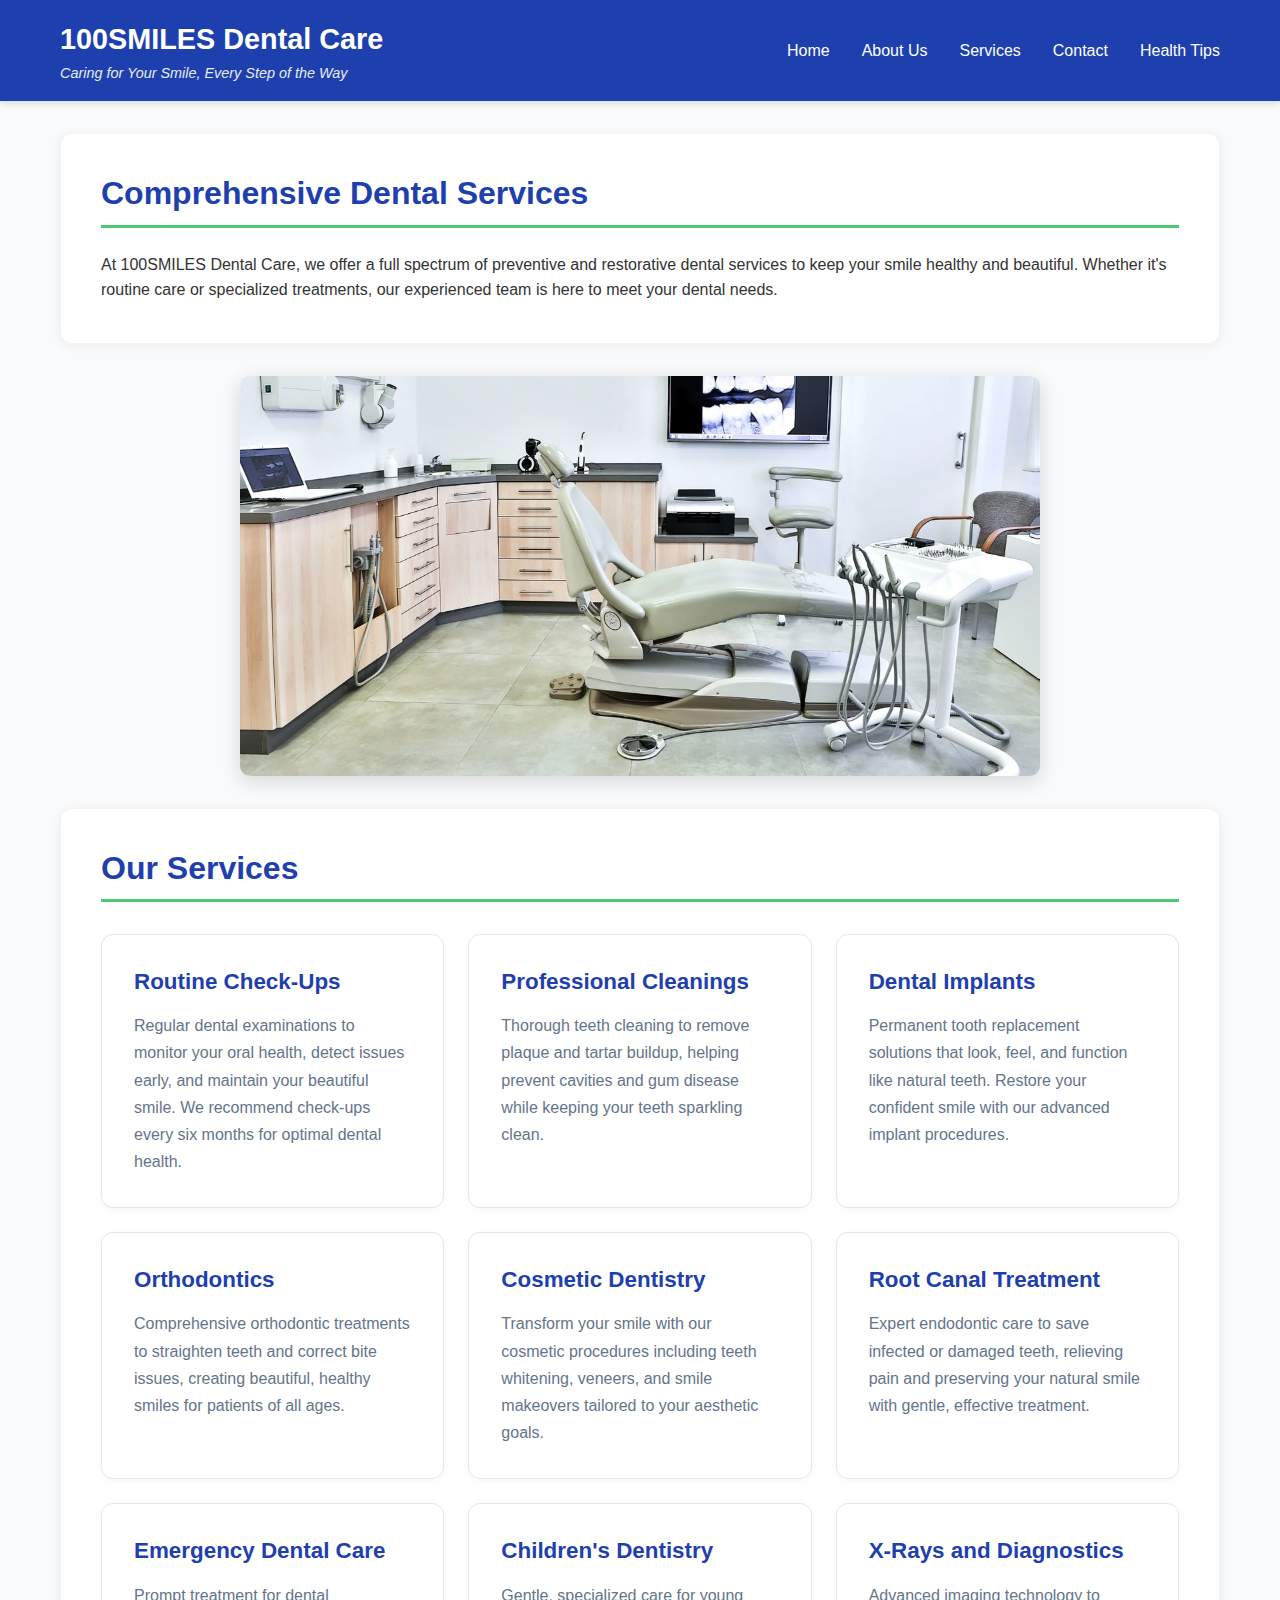
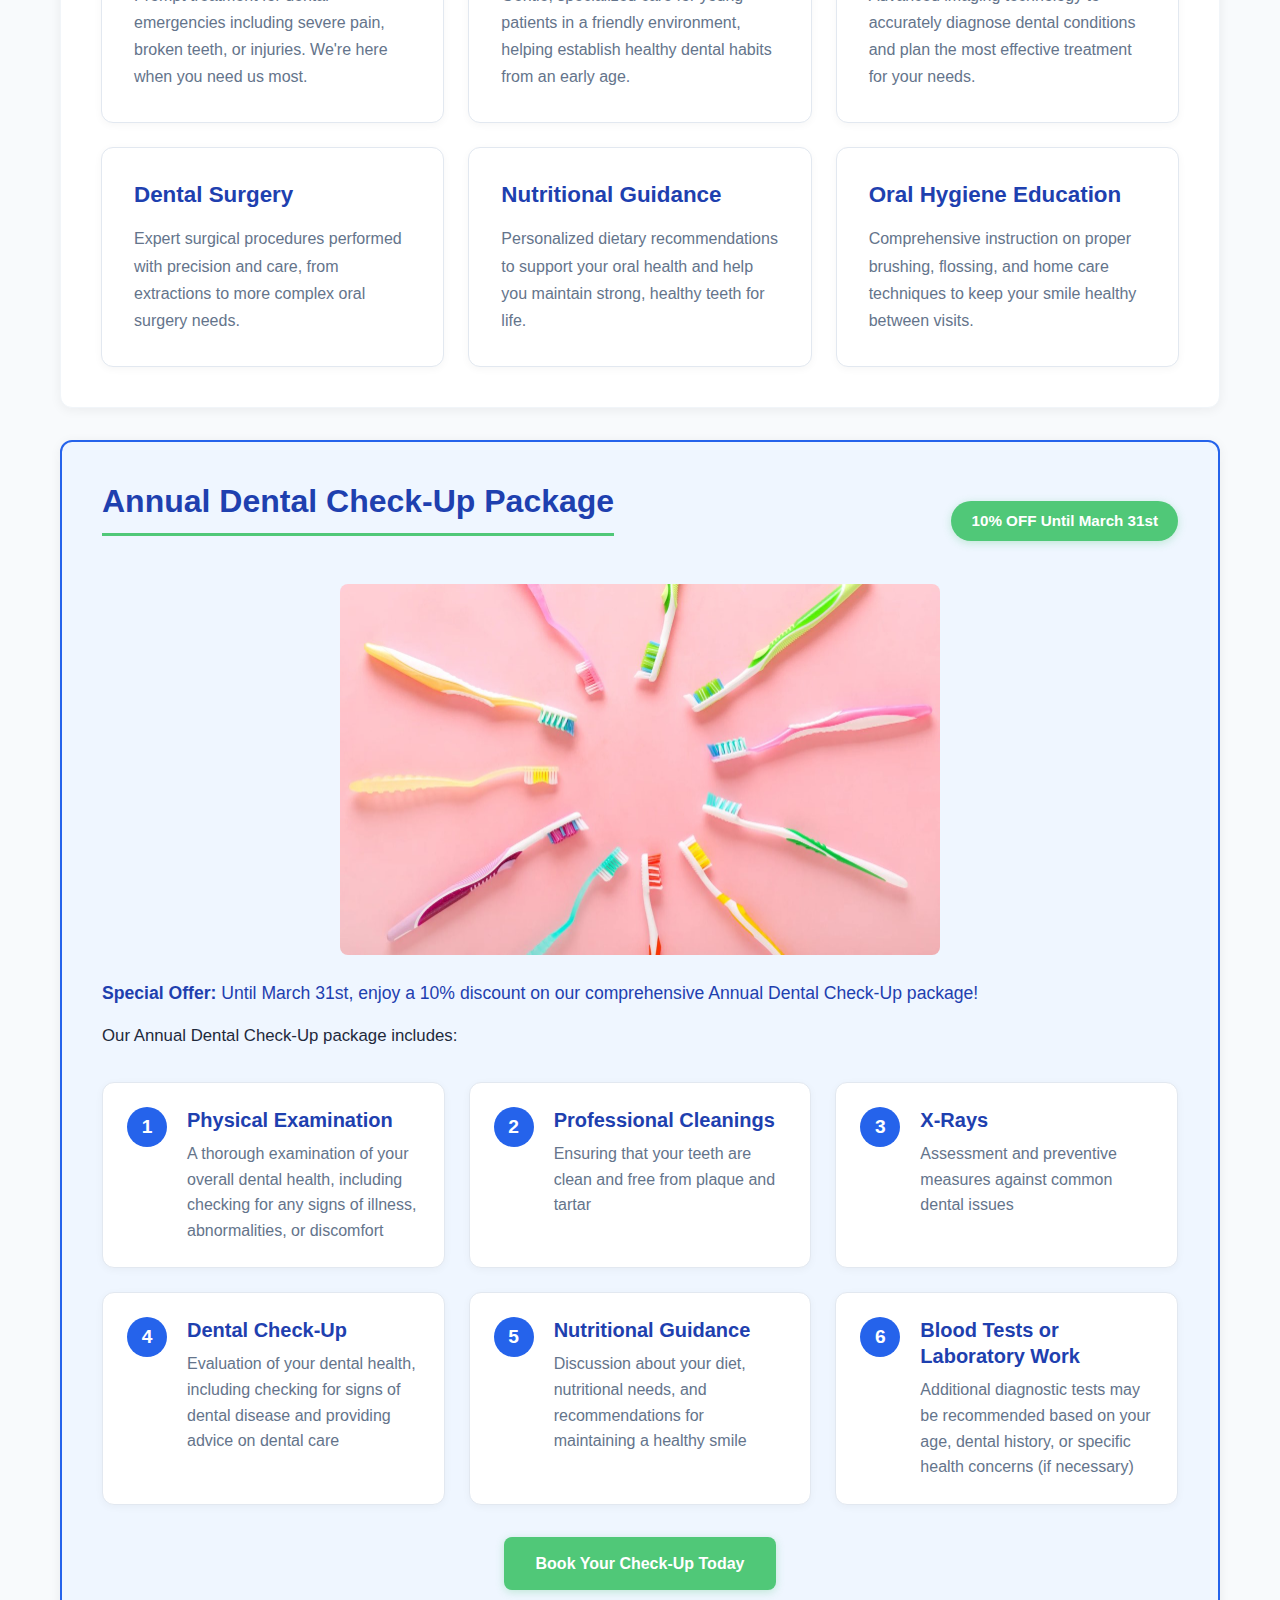
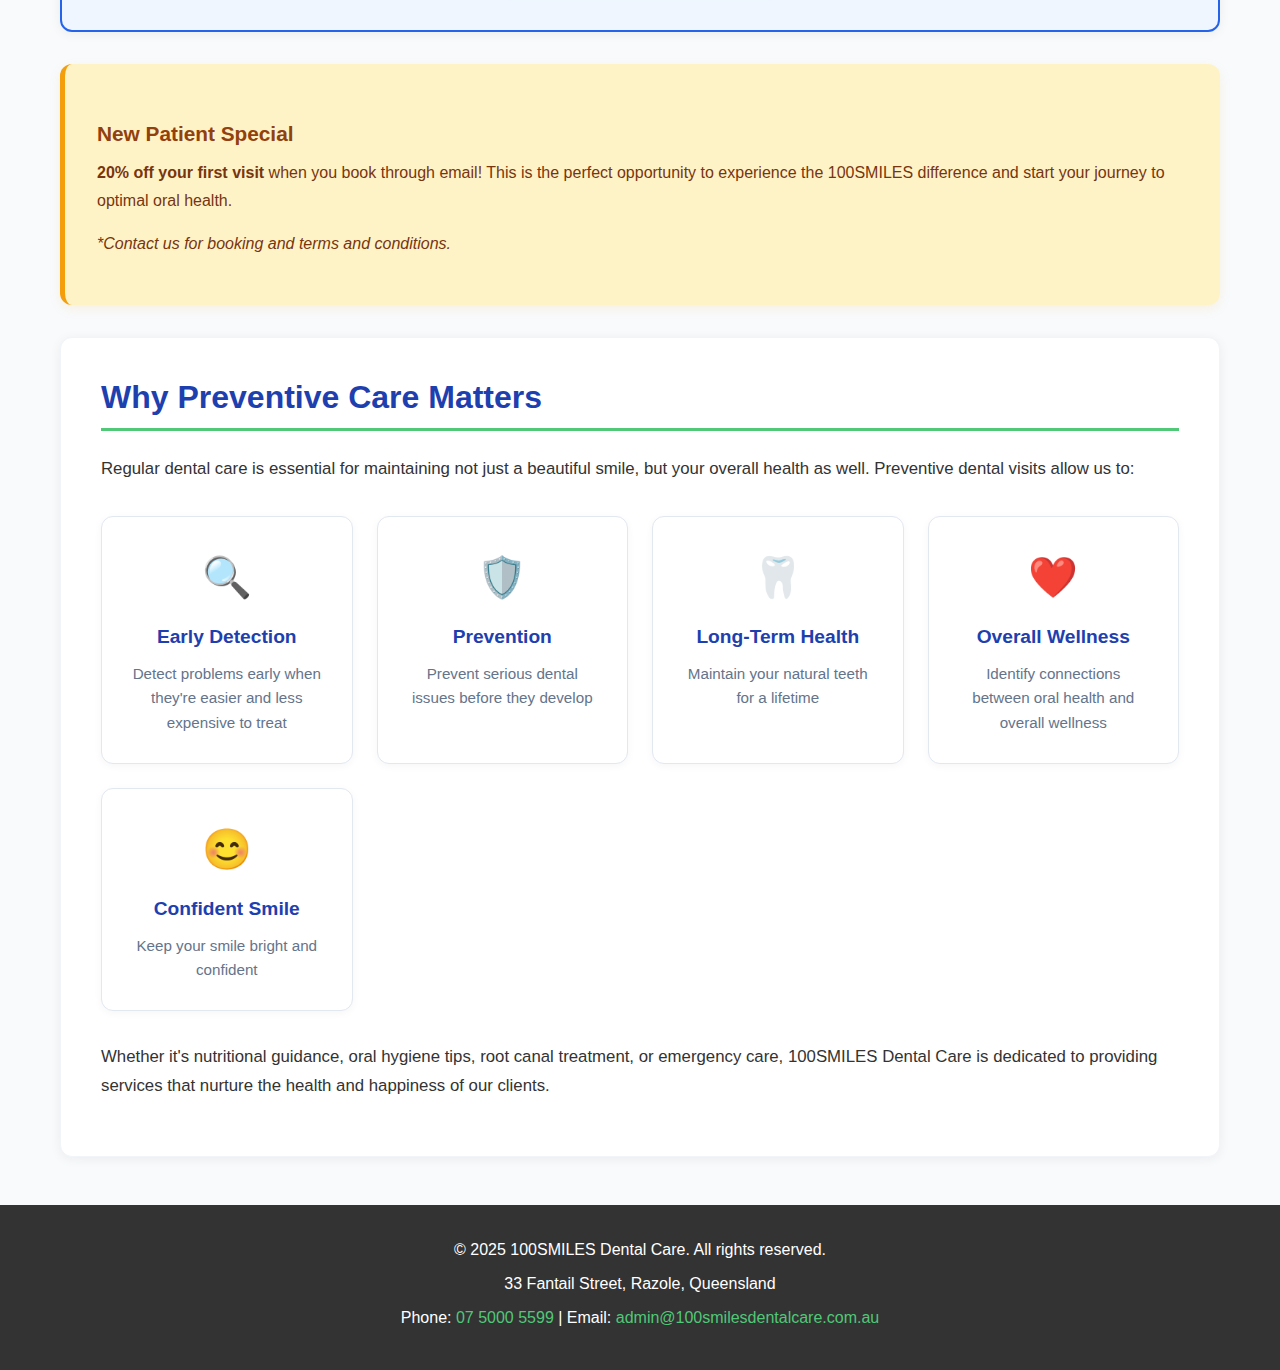
<file: CP1406_Assignment1/services.html>
<!DOCTYPE html>
<html lang="en">
<head>
    <meta charset="UTF-8">
    <meta name="viewport" content="width=device-width, initial-scale=1.0">
    <title>Our Services - 100SMILES Dental Care</title>
    <link rel="stylesheet" href="styles.css">
</head>
<body>
    <header>
        <div class="header-content">
            <div class="logo">
                <h1>100SMILES Dental Care</h1>
                <p class="tagline">Caring for Your Smile, Every Step of the Way</p>
            </div>
            <nav>
                <ul>
                    <li><a href="index.html">Home</a></li>
                    <li><a href="about.html">About Us</a></li>
                    <li><a href="services.html">Services</a></li>
                    <li><a href="contact.html">Contact</a></li>
                    <li><a href="resources.html">Health Tips</a></li>
                </ul>
            </nav>
        </div>
    </header>

    <main>
        <section>
            <h2>Comprehensive Dental Services</h2>
            <p>At 100SMILES Dental Care, we offer a full spectrum of preventive and restorative dental services to keep your smile healthy and beautiful. Whether it's routine care or specialized treatments, our experienced team is here to meet your dental needs.</p>
        </section>

        <img src="images/dental-334695185.jpg" alt="Modern dental treatment room" class="hero-image">

        <section>
            <h2>Our Services</h2>
            
            <div class="services-grid">
                <div class="service-card">
                    <h3>Routine Check-Ups</h3>
                    <p>Regular dental examinations to monitor your oral health, detect issues early, and maintain your beautiful smile. We recommend check-ups every six months for optimal dental health.</p>
                </div>

                <div class="service-card">
                    <h3>Professional Cleanings</h3>
                    <p>Thorough teeth cleaning to remove plaque and tartar buildup, helping prevent cavities and gum disease while keeping your teeth sparkling clean.</p>
                </div>

                <div class="service-card">
                    <h3>Dental Implants</h3>
                    <p>Permanent tooth replacement solutions that look, feel, and function like natural teeth. Restore your confident smile with our advanced implant procedures.</p>
                </div>

                <div class="service-card">
                    <h3>Orthodontics</h3>
                    <p>Comprehensive orthodontic treatments to straighten teeth and correct bite issues, creating beautiful, healthy smiles for patients of all ages.</p>
                </div>

                <div class="service-card">
                    <h3>Cosmetic Dentistry</h3>
                    <p>Transform your smile with our cosmetic procedures including teeth whitening, veneers, and smile makeovers tailored to your aesthetic goals.</p>
                </div>

                <div class="service-card">
                    <h3>Root Canal Treatment</h3>
                    <p>Expert endodontic care to save infected or damaged teeth, relieving pain and preserving your natural smile with gentle, effective treatment.</p>
                </div>

                <div class="service-card">
                    <h3>Emergency Dental Care</h3>
                    <p>Prompt treatment for dental emergencies including severe pain, broken teeth, or injuries. We're here when you need us most.</p>
                </div>

                <div class="service-card">
                    <h3>Children's Dentistry</h3>
                    <p>Gentle, specialized care for young patients in a friendly environment, helping establish healthy dental habits from an early age.</p>
                </div>

                <div class="service-card">
                    <h3>X-Rays and Diagnostics</h3>
                    <p>Advanced imaging technology to accurately diagnose dental conditions and plan the most effective treatment for your needs.</p>
                </div>

                <div class="service-card">
                    <h3>Dental Surgery</h3>
                    <p>Expert surgical procedures performed with precision and care, from extractions to more complex oral surgery needs.</p>
                </div>

                <div class="service-card">
                    <h3>Nutritional Guidance</h3>
                    <p>Personalized dietary recommendations to support your oral health and help you maintain strong, healthy teeth for life.</p>
                </div>

                <div class="service-card">
                    <h3>Oral Hygiene Education</h3>
                    <p>Comprehensive instruction on proper brushing, flossing, and home care techniques to keep your smile healthy between visits.</p>
                </div>
            </div>
        </section>

        <section class="package-section">
            <div class="package-header">
                <h2>Annual Dental Check-Up Package</h2>
                <div class="package-badge">10% OFF Until March 31st</div>
            </div>
            
            <img src="images/dental-298640195.jpg" alt="Colorful toothbrushes" class="section-image">
            
            <p class="package-intro"><strong>Special Offer:</strong> Until March 31st, enjoy a 10% discount on our comprehensive Annual Dental Check-Up package!</p>

            <p class="package-description">Our Annual Dental Check-Up package includes:</p>
            
            <div class="package-features">
                <div class="package-feature">
                    <div class="feature-number">1</div>
                    <div class="feature-content">
                        <h3>Physical Examination</h3>
                        <p>A thorough examination of your overall dental health, including checking for any signs of illness, abnormalities, or discomfort</p>
                    </div>
                </div>
                
                <div class="package-feature">
                    <div class="feature-number">2</div>
                    <div class="feature-content">
                        <h3>Professional Cleanings</h3>
                        <p>Ensuring that your teeth are clean and free from plaque and tartar</p>
                    </div>
                </div>
                
                <div class="package-feature">
                    <div class="feature-number">3</div>
                    <div class="feature-content">
                        <h3>X-Rays</h3>
                        <p>Assessment and preventive measures against common dental issues</p>
                    </div>
                </div>
                
                <div class="package-feature">
                    <div class="feature-number">4</div>
                    <div class="feature-content">
                        <h3>Dental Check-Up</h3>
                        <p>Evaluation of your dental health, including checking for signs of dental disease and providing advice on dental care</p>
                    </div>
                </div>
                
                <div class="package-feature">
                    <div class="feature-number">5</div>
                    <div class="feature-content">
                        <h3>Nutritional Guidance</h3>
                        <p>Discussion about your diet, nutritional needs, and recommendations for maintaining a healthy smile</p>
                    </div>
                </div>
                
                <div class="package-feature">
                    <div class="feature-number">6</div>
                    <div class="feature-content">
                        <h3>Blood Tests or Laboratory Work</h3>
                        <p>Additional diagnostic tests may be recommended based on your age, dental history, or specific health concerns (if necessary)</p>
                    </div>
                </div>
            </div>

            <div class="text-center mt-2">
                <a href="contact.html" class="btn">Book Your Check-Up Today</a>
            </div>
        </section>

        <div class="promotions">
            <h3>New Patient Special</h3>
            <p><strong>20% off your first visit</strong> when you book through email! This is the perfect opportunity to experience the 100SMILES difference and start your journey to optimal oral health.</p>
            <p><em>*Contact us for booking and terms and conditions.</em></p>
        </div>

        <section>
            <h2>Why Preventive Care Matters</h2>
            <p class="intro-text">Regular dental care is essential for maintaining not just a beautiful smile, but your overall health as well. Preventive dental visits allow us to:</p>
            
            <div class="benefits-grid">
                <div class="benefit-card">
                    <div class="benefit-icon">🔍</div>
                    <h3>Early Detection</h3>
                    <p>Detect problems early when they're easier and less expensive to treat</p>
                </div>
                
                <div class="benefit-card">
                    <div class="benefit-icon">🛡️</div>
                    <h3>Prevention</h3>
                    <p>Prevent serious dental issues before they develop</p>
                </div>
                
                <div class="benefit-card">
                    <div class="benefit-icon">🦷</div>
                    <h3>Long-Term Health</h3>
                    <p>Maintain your natural teeth for a lifetime</p>
                </div>
                
                <div class="benefit-card">
                    <div class="benefit-icon">❤️</div>
                    <h3>Overall Wellness</h3>
                    <p>Identify connections between oral health and overall wellness</p>
                </div>
                
                <div class="benefit-card">
                    <div class="benefit-icon">😊</div>
                    <h3>Confident Smile</h3>
                    <p>Keep your smile bright and confident</p>
                </div>
            </div>
            
            <p class="closing-text">Whether it's nutritional guidance, oral hygiene tips, root canal treatment, or emergency care, 100SMILES Dental Care is dedicated to providing services that nurture the health and happiness of our clients.</p>
        </section>
    </main>

    <footer>
        <p>&copy; 2025 100SMILES Dental Care. All rights reserved.</p>
        <p>33 Fantail Street, Razole, Queensland</p>
        <p>Phone: <a href="tel:0750005599">07 5000 5599</a> | Email: <a href="mailto:admin@100smilesdentalcare.com.au">admin@100smilesdentalcare.com.au</a></p>
    </footer>
</body>
</html>
</file>
<file: CP1406_Assignment1/styles.css>
/* Global Styles */
* {
    margin: 0;
    padding: 0;
    box-sizing: border-box;
}

body {
    font-family: -apple-system, BlinkMacSystemFont, 'Segoe UI', Roboto, 'Helvetica Neue', Arial, sans-serif;
    line-height: 1.6;
    color: #333;
    background-color: #f8fafc;
}

/* Header and Navigation */
header {
    background-color: #1e40af;
    color: white;
    padding: 1rem 0;
    box-shadow: 0 2px 8px rgba(0,0,0,0.15);
}

.header-content {
    max-width: 1200px;
    margin: 0 auto;
    padding: 0 20px;
    display: flex;
    justify-content: space-between;
    align-items: center;
    flex-wrap: wrap;
}

.logo h1 {
    font-size: 1.8rem;
    font-weight: bold;
}

.tagline {
    font-size: 0.9rem;
    font-style: italic;
    opacity: 0.9;
}

nav ul {
    list-style: none;
    display: flex;
    gap: 2rem;
    flex-wrap: wrap;
}

nav a {
    color: white;
    text-decoration: none;
    font-weight: 500;
    transition: opacity 0.3s;
}

nav a:hover {
    opacity: 0.8;
    text-decoration: underline;
}

/* Main Content */
main {
    max-width: 1200px;
    margin: 2rem auto;
    padding: 0 20px;
}

/* Hero Section */
.hero {
    background-color: #2563eb;
    color: white;
    padding: 4rem 2rem;
    text-align: center;
    border-radius: 10px;
    margin-bottom: 3rem;
    box-shadow: 0 4px 12px rgba(30, 64, 175, 0.2);
}

.hero h2 {
    font-size: 2.5rem;
    margin-bottom: 1rem;
    color: white;
}

.hero p {
    font-size: 1.2rem;
    margin-bottom: 2rem;
    max-width: 800px;
    margin-left: auto;
    margin-right: auto;
}

.btn {
    display: inline-block;
    background-color: #50c878;
    color: white;
    padding: 14px 32px;
    text-decoration: none;
    border-radius: 8px;
    font-weight: 600;
    font-size: 1rem;
    transition: all 0.3s ease;
    box-shadow: 0 2px 8px rgba(80, 200, 120, 0.3);
    border: none;
    cursor: pointer;
}

.btn:hover {
    background-color: #45b369;
    transform: translateY(-2px);
    box-shadow: 0 4px 12px rgba(80, 200, 120, 0.4);
}

.btn:active {
    transform: translateY(0);
}

/* Section Styles */
section {
    background-color: white;
    padding: 2.5rem;
    margin-bottom: 2rem;
    border-radius: 12px;
    box-shadow: 0 2px 12px rgba(0,0,0,0.06);
    border: 1px solid #f1f5f9;
}

h2 {
    color: #1e40af;
    margin-bottom: 1.5rem;
    font-size: 2rem;
    font-weight: 700;
    border-bottom: 3px solid #50c878;
    padding-bottom: 0.75rem;
    line-height: 1.2;
}

h3 {
    color: #1e293b;
    margin-top: 1.5rem;
    margin-bottom: 0.8rem;
    font-size: 1.5rem;
    font-weight: 600;
    line-height: 1.3;
}

/* Cards and Grid */
.services-grid,
.team-grid {
    display: grid;
    grid-template-columns: repeat(auto-fit, minmax(280px, 1fr));
    gap: 1.5rem;
    margin-top: 2rem;
}

.service-card {
    background-color: white;
    padding: 2rem;
    border-radius: 12px;
    text-align: left;
    transition: all 0.3s ease;
    border: 1px solid #e2e8f0;
    box-shadow: 0 2px 8px rgba(0,0,0,0.04);
    position: relative;
    overflow: hidden;
}

.service-card::before {
    content: '';
    position: absolute;
    top: 0;
    left: 0;
    width: 4px;
    height: 100%;
    background-color: #2563eb;
    transform: scaleY(0);
    transition: transform 0.3s ease;
}

.service-card:hover {
    transform: translateY(-8px);
    box-shadow: 0 8px 24px rgba(30, 64, 175, 0.15);
    border-color: #2563eb;
}

.service-card:hover::before {
    transform: scaleY(1);
}

.service-card h3 {
    color: #1e40af;
    margin-top: 0;
    margin-bottom: 1rem;
    font-size: 1.4rem;
    font-weight: 600;
    line-height: 1.3;
}

.service-card p {
    color: #64748b;
    line-height: 1.7;
    margin: 0;
}

.team-member {
    background-color: white;
    padding: 1.5rem;
    border-radius: 12px;
    text-align: center;
    transition: transform 0.3s, box-shadow 0.3s;
    border: 1px solid #e2e8f0;
    box-shadow: 0 2px 8px rgba(0,0,0,0.04);
}

.team-member:hover {
    transform: translateY(-5px);
    box-shadow: 0 8px 24px rgba(30, 64, 175, 0.15);
}

.team-member h3 {
    color: #1e40af;
    margin-top: 1rem;
    margin-bottom: 0.5rem;
}

.team-member img {
    width: 150px;
    height: 150px;
    border-radius: 50%;
    object-fit: cover;
    margin-bottom: 1rem;
    border: 4px solid #2563eb;
}

.team-member .title {
    font-style: italic;
    color: #666;
    margin-bottom: 0.5rem;
}

/* Promotions */
.promotions {
    background-color: #fef3c7;
    border-left: 5px solid #f59e0b;
    padding: 2rem;
    margin: 2rem 0;
    border-radius: 12px;
    box-shadow: 0 4px 12px rgba(245, 158, 11, 0.1);
}

.promotions h2,
.promotions h3 {
    color: #92400e;
    margin-top: 0;
    font-weight: 600;
}

.promotions h2 {
    font-size: 1.75rem;
    border-bottom: 2px solid #f59e0b;
    padding-bottom: 0.5rem;
    margin-bottom: 1rem;
}

.promotions h3 {
    font-size: 1.3rem;
    margin-top: 1.5rem;
    margin-bottom: 0.75rem;
}

.promotions p {
    color: #78350f;
    line-height: 1.7;
    margin-bottom: 1rem;
}

.promotions ul {
    margin-left: 2rem;
    margin-top: 1rem;
}

.promotions li {
    margin-bottom: 0.75rem;
    color: #78350f;
    line-height: 1.6;
}

/* Contact Information */
.contact-info {
    display: grid;
    grid-template-columns: repeat(auto-fit, minmax(280px, 1fr));
    gap: 1.5rem;
    margin-top: 2rem;
}

.contact-card {
    background-color: white;
    padding: 2rem;
    border-radius: 12px;
    border: 1px solid #e2e8f0;
    box-shadow: 0 2px 8px rgba(0,0,0,0.04);
    transition: all 0.3s ease;
    position: relative;
}

.contact-card:hover {
    transform: translateY(-4px);
    box-shadow: 0 8px 24px rgba(30, 64, 175, 0.12);
    border-color: #2563eb;
}

.contact-card h3 {
    color: #1e40af;
    margin-top: 0;
    margin-bottom: 1rem;
    font-size: 1.4rem;
    font-weight: 600;
    display: flex;
    align-items: center;
    gap: 0.5rem;
}

.contact-card h3::before {
    content: '';
    display: inline-block;
    width: 8px;
    height: 8px;
    border-radius: 50%;
    background-color: #2563eb;
}

.contact-card p {
    margin: 0.75rem 0;
    color: #475569;
    line-height: 1.7;
}

.contact-card p:first-of-type {
    font-size: 1.1rem;
    font-weight: 500;
    color: #1e40af;
}

.contact-card a {
    color: #2563eb;
    text-decoration: none;
    font-weight: 500;
    transition: color 0.2s;
}

.contact-card a:hover {
    color: #1e40af;
    text-decoration: underline;
}

.contact-card strong {
    color: #1e293b;
    font-weight: 600;
}

/* Article Styles */
article {
    line-height: 1.8;
}

article h3 {
    color: #1e40af;
    margin-top: 2rem;
}

article ol, article ul {
    margin-left: 2rem;
    margin-top: 1rem;
    margin-bottom: 1rem;
}

article li {
    margin-bottom: 0.8rem;
}

.article-note {
    background-color: #eff6ff;
    border-left: 5px solid #2563eb;
    padding: 1rem 1.5rem;
    margin: 2rem 0;
    border-radius: 5px;
}

.article-note h4 {
    color: #1e40af;
    margin-bottom: 0.5rem;
}

/* Images */
.hero-image {
    width: 100%;
    max-width: 800px;
    height: 400px;
    object-fit: cover;
    border-radius: 10px;
    margin: 2rem auto;
    display: block;
    box-shadow: 0 5px 20px rgba(0,0,0,0.15);
}

.section-image {
    width: 100%;
    max-width: 600px;
    height: auto;
    border-radius: 8px;
    margin: 1.5rem auto;
    display: block;
}

/* Footer */
footer {
    background-color: #333;
    color: white;
    text-align: center;
    padding: 2rem;
    margin-top: 3rem;
}

footer p {
    margin-bottom: 0.5rem;
}

footer a {
    color: #50c878;
    text-decoration: none;
}

footer a:hover {
    text-decoration: underline;
}

/* Button Groups */
.btn-group {
    display: flex;
    gap: 1rem;
    justify-content: center;
    flex-wrap: wrap;
    margin-top: 1.5rem;
}

.btn-email {
    white-space: nowrap;
    word-break: keep-all;
    overflow-wrap: normal;
}

@media (max-width: 768px) {
    .btn-group {
        flex-direction: column;
    }
    
    .btn-group .btn {
        width: 100%;
    }
    
    .btn-email {
        white-space: normal;
    }
}

/* Package Section */
.package-section {
    background-color: #eff6ff;
    border: 2px solid #2563eb;
}

.package-header {
    display: flex;
    justify-content: space-between;
    align-items: center;
    flex-wrap: wrap;
    gap: 1rem;
    margin-bottom: 1.5rem;
}

.package-badge {
    background-color: #50c878;
    color: white;
    padding: 0.5rem 1.25rem;
    border-radius: 25px;
    font-weight: 600;
    font-size: 0.95rem;
    box-shadow: 0 2px 8px rgba(80, 200, 120, 0.3);
}

.package-intro {
    font-size: 1.1rem;
    color: #1e40af;
    margin-bottom: 1rem;
    line-height: 1.6;
}

.package-description {
    font-size: 1.05rem;
    font-weight: 500;
    color: #1e293b;
    margin-bottom: 1.5rem;
}

.package-features {
    display: grid;
    grid-template-columns: repeat(auto-fit, minmax(300px, 1fr));
    gap: 1.5rem;
    margin: 2rem 0;
}

.package-feature {
    display: flex;
    gap: 1.25rem;
    background-color: white;
    padding: 1.5rem;
    border-radius: 12px;
    border: 1px solid #e2e8f0;
    box-shadow: 0 2px 8px rgba(0,0,0,0.04);
    transition: all 0.3s ease;
}

.package-feature:hover {
    transform: translateY(-4px);
    box-shadow: 0 4px 16px rgba(37, 99, 235, 0.15);
    border-color: #2563eb;
}

.feature-number {
    width: 40px;
    height: 40px;
    background-color: #2563eb;
    color: white;
    border-radius: 50%;
    display: flex;
    align-items: center;
    justify-content: center;
    font-weight: 700;
    font-size: 1.2rem;
    flex-shrink: 0;
}

.feature-content h3 {
    margin-top: 0;
    margin-bottom: 0.5rem;
    color: #1e40af;
    font-size: 1.25rem;
}

.feature-content p {
    color: #64748b;
    line-height: 1.6;
    margin: 0;
}

/* Benefits Grid */
.benefits-grid {
    display: grid;
    grid-template-columns: repeat(auto-fit, minmax(220px, 1fr));
    gap: 1.5rem;
    margin: 2rem 0;
}

.benefit-card {
    background-color: white;
    padding: 1.75rem;
    border-radius: 12px;
    text-align: center;
    border: 1px solid #e2e8f0;
    box-shadow: 0 2px 8px rgba(0,0,0,0.04);
    transition: all 0.3s ease;
}

.benefit-card:hover {
    transform: translateY(-6px);
    box-shadow: 0 8px 24px rgba(37, 99, 235, 0.15);
    border-color: #2563eb;
}

.benefit-icon {
    font-size: 2.5rem;
    margin-bottom: 1rem;
}

.benefit-card h3 {
    color: #1e40af;
    margin-top: 0;
    margin-bottom: 0.75rem;
    font-size: 1.2rem;
}

.benefit-card p {
    color: #64748b;
    line-height: 1.6;
    margin: 0;
    font-size: 0.95rem;
}

.intro-text,
.closing-text {
    font-size: 1.05rem;
    line-height: 1.7;
    margin-bottom: 1rem;
}

.closing-text {
    margin-top: 2rem;
}

/* Visit Steps */
.visit-intro {
    font-size: 1.05rem;
    line-height: 1.7;
    margin-bottom: 2rem;
    color: #475569;
}

.visit-steps {
    display: grid;
    grid-template-columns: 1fr;
    gap: 1.5rem;
    margin: 2rem 0;
}

.visit-step {
    display: flex;
    gap: 1.5rem;
    background-color: #f8fafc;
    padding: 1.75rem;
    border-radius: 12px;
    border-left: 4px solid #2563eb;
    transition: all 0.3s ease;
}

.visit-step:hover {
    background-color: white;
    box-shadow: 0 4px 16px rgba(37, 99, 235, 0.1);
    transform: translateX(4px);
}

.step-number {
    width: 50px;
    height: 50px;
    background-color: #2563eb;
    color: white;
    border-radius: 50%;
    display: flex;
    align-items: center;
    justify-content: center;
    font-weight: 700;
    font-size: 1.4rem;
    flex-shrink: 0;
}

.step-content {
    flex: 1;
}

.step-content h3 {
    margin-top: 0;
    margin-bottom: 0.5rem;
    color: #1e40af;
    font-size: 1.3rem;
}

.step-content p {
    color: #64748b;
    line-height: 1.6;
    margin: 0;
}

.visit-note {
    background-color: #eff6ff;
    border-left: 4px solid #2563eb;
    padding: 1.25rem 1.5rem;
    border-radius: 8px;
    margin-top: 2rem;
}

.visit-note p {
    margin: 0;
    color: #1e293b;
    line-height: 1.6;
}

.visit-note strong {
    color: #1e40af;
}

/* Plan Page Styles */
.plan-container {
    max-width: 900px;
    margin: 0 auto;
}

.plan-section {
    margin-bottom: 2.5rem;
}

.plan-section h2 {
    margin-top: 0;
}

.plan-section p {
    line-height: 1.8;
    margin-bottom: 1rem;
    color: #475569;
}

.plan-section strong {
    color: #1e40af;
}

.plan-section img {
    width: 100%;
    max-width: 800px;
    height: auto;
    border-radius: 12px;
    box-shadow: 0 4px 16px rgba(0,0,0,0.1);
    margin: 1.5rem 0;
    display: block;
}

.plan-intro {
    background-color: #eff6ff;
    border-left: 4px solid #2563eb;
    padding: 1.5rem;
    border-radius: 8px;
    margin-bottom: 2rem;
}

.plan-intro p {
    margin: 0;
    color: #1e293b;
}

.plan-intro strong {
    color: #1e40af;
    font-size: 1.1rem;
}

.plan-title {
    color: #1e40af;
    font-size: 2.5rem;
    margin-bottom: 1rem;
    border-bottom: 4px solid #50c878;
    padding-bottom: 1rem;
}

/* Utility Classes */
.text-center {
    text-align: center;
}

.mt-2 {
    margin-top: 2rem;
}

.mb-2 {
    margin-bottom: 2rem;
}

/* Responsive Design */
@media (max-width: 768px) {
    body {
        font-size: 16px;
    }

    .header-content {
        flex-direction: column;
        text-align: center;
        padding: 0 15px;
    }

    .logo h1 {
        font-size: 1.5rem;
    }

    .tagline {
        font-size: 0.85rem;
    }

    nav ul {
        margin-top: 1rem;
        justify-content: center;
        gap: 1rem;
        flex-direction: column;
    }

    nav a {
        display: block;
        padding: 0.5rem;
    }

    main {
        margin: 1rem auto;
        padding: 0 15px;
    }

    .hero {
        padding: 2.5rem 1.5rem;
        margin-bottom: 2rem;
    }

    .hero h2 {
        font-size: 1.75rem;
        line-height: 1.3;
    }

    .hero p {
        font-size: 1rem;
        margin-bottom: 1.5rem;
    }

    .btn {
        padding: 10px 24px;
        font-size: 0.95rem;
        display: block;
        width: fit-content;
        margin: 0 auto;
    }

    section {
        padding: 1.75rem;
        margin-bottom: 1.5rem;
    }
    
    .service-card {
        padding: 1.5rem;
    }
    
    .services-grid {
        grid-template-columns: 1fr;
        gap: 1.25rem;
    }
    
    .package-features {
        grid-template-columns: 1fr;
        gap: 1.25rem;
    }
    
    .benefits-grid {
        grid-template-columns: 1fr;
        gap: 1.25rem;
    }
    
    .visit-steps {
        gap: 1.25rem;
    }

    h2 {
        font-size: 1.75rem;
    }

    h3 {
        font-size: 1.25rem;
    }

    .services-grid,
    .team-grid,
    .contact-info {
        grid-template-columns: 1fr;
        gap: 1.5rem;
    }

    .team-member img {
        width: 120px;
        height: 120px;
    }

    .hero-image {
        height: 250px;
        margin: 1.5rem auto;
    }

    .section-image {
        margin: 1rem auto;
    }

    .contact-card {
        padding: 1.5rem;
    }
    
    .contact-card h3 {
        font-size: 1.2rem;
    }

    footer {
        padding: 1.5rem;
        font-size: 0.9rem;
    }
}

@media (max-width: 480px) {
    .logo h1 {
        font-size: 1.3rem;
    }

    .hero {
        padding: 2rem 1rem;
    }

    .hero h2 {
        font-size: 1.5rem;
    }

    .hero p {
        font-size: 0.95rem;
    }

    section {
        padding: 1.5rem;
    }

    h2 {
        font-size: 1.5rem;
    }

    .btn {
        padding: 12px 24px;
        font-size: 0.95rem;
        width: 100%;
    }
    
    .service-card {
        padding: 1.5rem;
    }
    
    .contact-card {
        padding: 1.25rem;
    }
    
    .package-header {
        flex-direction: column;
        align-items: flex-start;
    }
    
    .package-features {
        grid-template-columns: 1fr;
    }
    
    .benefits-grid {
        grid-template-columns: 1fr;
    }
    
    .visit-step {
        flex-direction: column;
        gap: 1rem;
    }
    
    .step-number {
        width: 40px;
        height: 40px;
        font-size: 1.2rem;
    }

    .hero-image {
        height: 200px;
    }
}
</file>
<file: css/style.css>
/*
Author: LIN KEXIN 14825560
Date: 02/11/2025
File Name: style.css
*/

/* CSS Reset */
body, header, nav, main, footer, h1, div, img, ul {
	margin: 0;
	padding: 0;
	border: 0;
} 

/* Style rules for body and images */
body {
	background-color: #000;
}

img {
	max-width: 100%;
	display: block;
}

/* Style rules for mobile viewport */

/* Style rules for header */
header {
	top: 0;
	background-color: #000;
	height: 190px;
}

header img {
	margin: 0 auto;
}

/* Style rules for hamburger menu */
.mobile-nav {
	position: relative;
	background-color: #000;
}

.mobile-nav a {
	color: #fff;
	font-family: 'Francois One', sans-serif;
	text-align: center;
	font-size: 2em;
	text-decoration: none;
	padding: 3%;
	display: block;
}

.mobile-nav a.menu-icon {
	display: block;
	position: absolute;
	right: 0;
	top: 0;
}

#menu-links {
	background-color: #000;
	display: none;
}

/* Style rules for navigation area */
nav {
	padding: 1%;
	margin-bottom: 1%;
}

nav ul {
	list-style-type: none;
	text-align: center;
}

nav li {
	font-size: 1.5em;
	font-family: 'Francois One', sans-serif;
	border-top: 1px solid #fff; 
}

nav li:first-child {
	border-top: none;
}

nav li a {
	display: block;
	color: #fff;
	padding: 0.5em 1em;
	text-decoration: none;		
}

/* Show mobile class, hide tablet-desktop class*/
.mobile {
	display: block;
}

.tablet-desktop {
	display: none;
}

/* Style rules for main content */
main {
	background-color: #fff;
	padding: 2%;
	font-size: 1.15em;
	font-family: 'Roboto Slab', serif;
}

.mobile h3 {
	text-shadow: 5px 5px 8px #ccc;  
}	

.tel-link {
	background-color: #404040;
	padding: 2%;
	margin: 0 auto;
	width: 80%;
	text-align: center;
	border-radius: 5px;
}

.tel-link a {
	color: #fff;
	text-decoration: none;
	font-size: 1.5em;
	display: block;
}

.hours {
	margin-left: 10%;
}

.action {
	font-size: 1.35em;
	color: #666600;
	font-weight: bold;
	text-shadow: 5px 5px 8px #ccc; /* EXTRA */
}

#weights, #cardio, #training {
	margin: 0 2%;
}

.round {
	border-radius: 8px;
}

#contact {
	text-align: center;
}

#contact a {
	color: #666600;
	text-decoration: none;
}

/* Style rules for form */
#form {
	margin-top: 2%;
	background-color: #f2f2f2;
	padding: 2%;
}

#form h2 {
	text-align: center;
}

/* Style rules for form elements */
fieldset,
input,
select,
textarea {
	margin-bottom: 2%;
}

fieldset legend {
	font-weight: bold;
	font-size: 1.25em;
}

label {
	display: block;
	padding-top: 3%;
}

form #submit {
	margin: 0 auto;
	border: none;
	display: block;
	padding: 2%;
	background-color: #b3b3b3;
	font-size: 1em;
	border-radius: 10px;
}

/* Style rules for footer content */
footer p {
	font-size: 0.75em;
	text-align: center;
	color: #fff;
	padding: 0 1em;
}

footer p a {
	color: #fff;
	text-decoration: none;
}

/* Media Query for Tablet Viewport */  
@media screen and (min-width: 630px) { 

	/* Tablet Viewport: Show tablet-desktop class, hide mobile class */	
	.tablet-desktop {
		display: block;   
	}

	.mobile,
	.mobile-nav,
	.mobile-nav a.menu-icon {
		display: none;   
	}

	/* Tablet Viewport: Style rule for header */
	header {
		padding-bottom: 2%;
	}

	/* Tablet Viewport: Style rules for nav area */
	nav li {  
		display: inline-block; 
		border-top: none;
		border-right: 1px solid #fff;
	}

	nav li:first-child {
		border-top: none;
	}

	nav li:last-child {
		border-right: none;
	}

	nav li a {
		padding: 0.1em 0.75em;	
	}

	/* Tablet Viewport: Style rules for main content area */
	main ul {
		margin: 0 0 4% 10%;
	}
		
	#exercises {
		border-top: 1px solid #000;
		border-bottom: 1px solid #000;
		background: linear-gradient(to right, #ccc, #fff); /* EXTRA */
		background-color: #f2f2f2;
		padding: 1% 2%;
	}

	#exercises dt {
		font-weight: bold;
	}

	#exercises dd {
		padding: 0.5% 1% 2% 0;
	}

	.tel-num { /*unuse in current prac*/
		font-size: 1.25em;
	}

	.map { /*unuse in current prac*/
		width: 600px;
		height: 450px;
	}

	/* Tablet Viewport: Style rule for form element */
	form {
		width: 70%;
		margin: 0 auto;
	}

}/* Media Query for Tablet Viewport closing brace */  

/* Media Query for Desktop Viewport */
@media screen and (min-width: 769px), print { /* print is extra */

	/* Desktop Viewport: Style rule for header */
	header {
		width: 25%;
		float: left;
		padding-bottom: 0;
	}

	/* Desktop Viewport: Style rules for nav area */	
	nav {
		float: right;  
		width: 70%;
		margin: 4em 1em 0 0;
	}

	nav ul {
		text-align: right; 
	}

	nav li {
		border: none;
	}

	nav li a {
		padding: 0.5em 1em;
	}

	nav li a:hover { /* extra */
		color: #000;
		background-color: #fff; 
	}		 

	/* Desktop Viewport: Style rules for main content */	
	main {
		clear: left;
	}

	main h1 {
		font-size: 1.8em;
	}

	#weights, #cardio, #training {
		width: 29%;
		float: left;
		margin: 0 2%;
	}

	#exercises {
		clear: left;
	}

	/* Desktop Viewport: Style rules for form elements */
	form {
		width: auto;
	}

	.form-grid {
		display: grid;
		grid-template-columns: auto auto auto;
		gap: 20px;
	}

	.btn {
		grid-column: 1 / span 3;
	}

}/* Media Query for Desktop Viewport closing brace */
</file>
